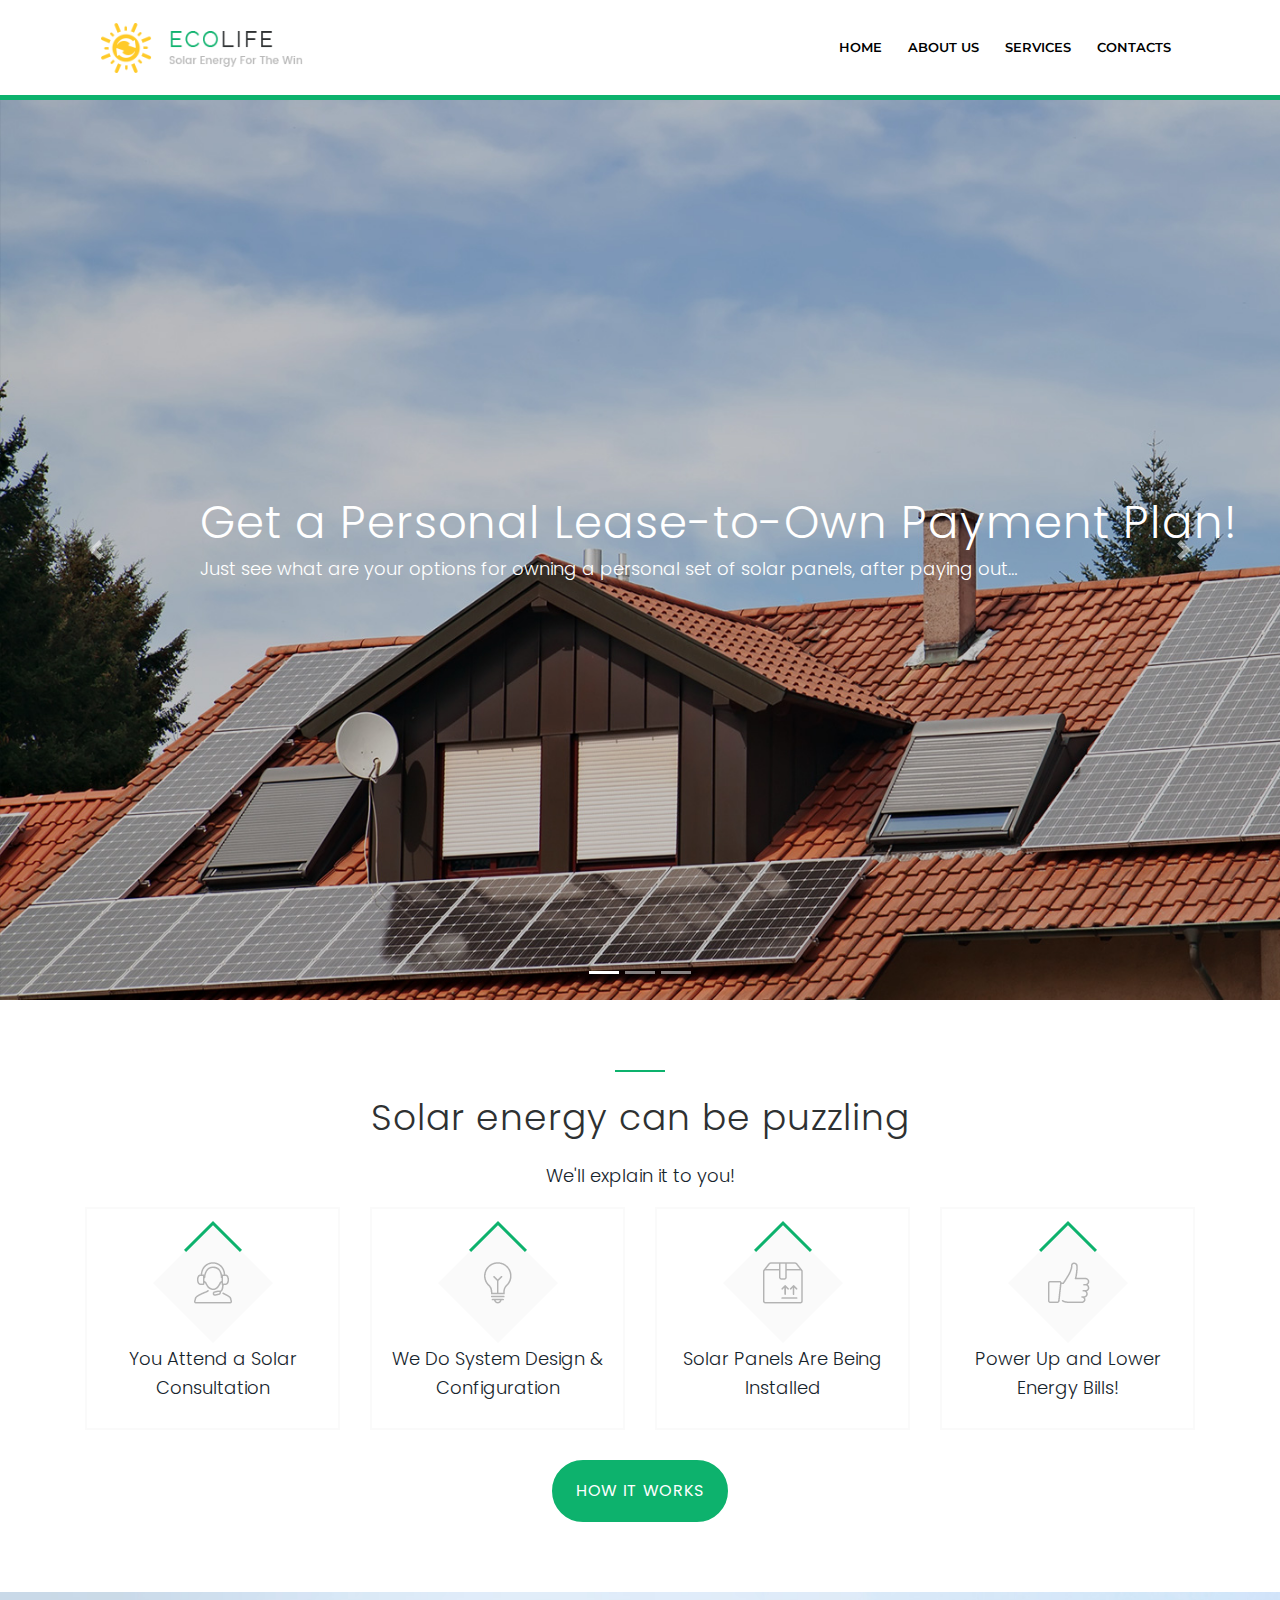
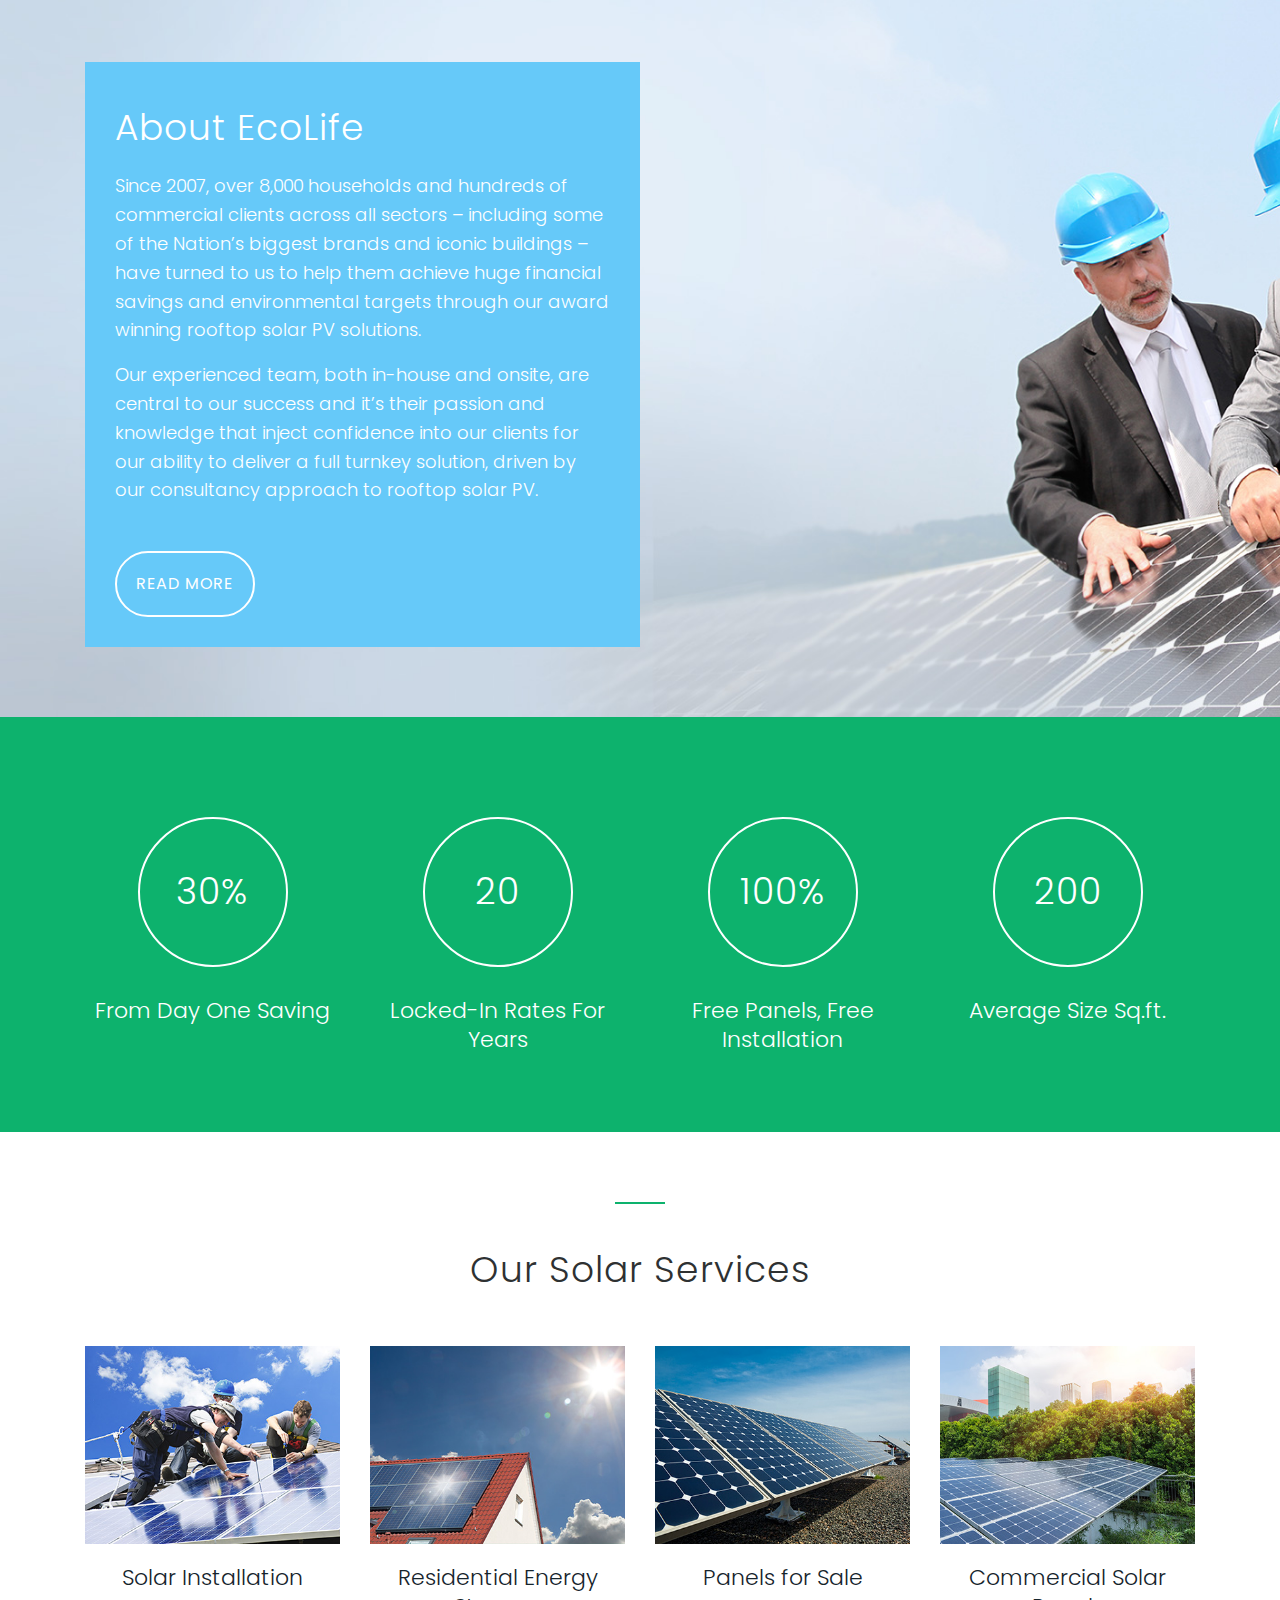
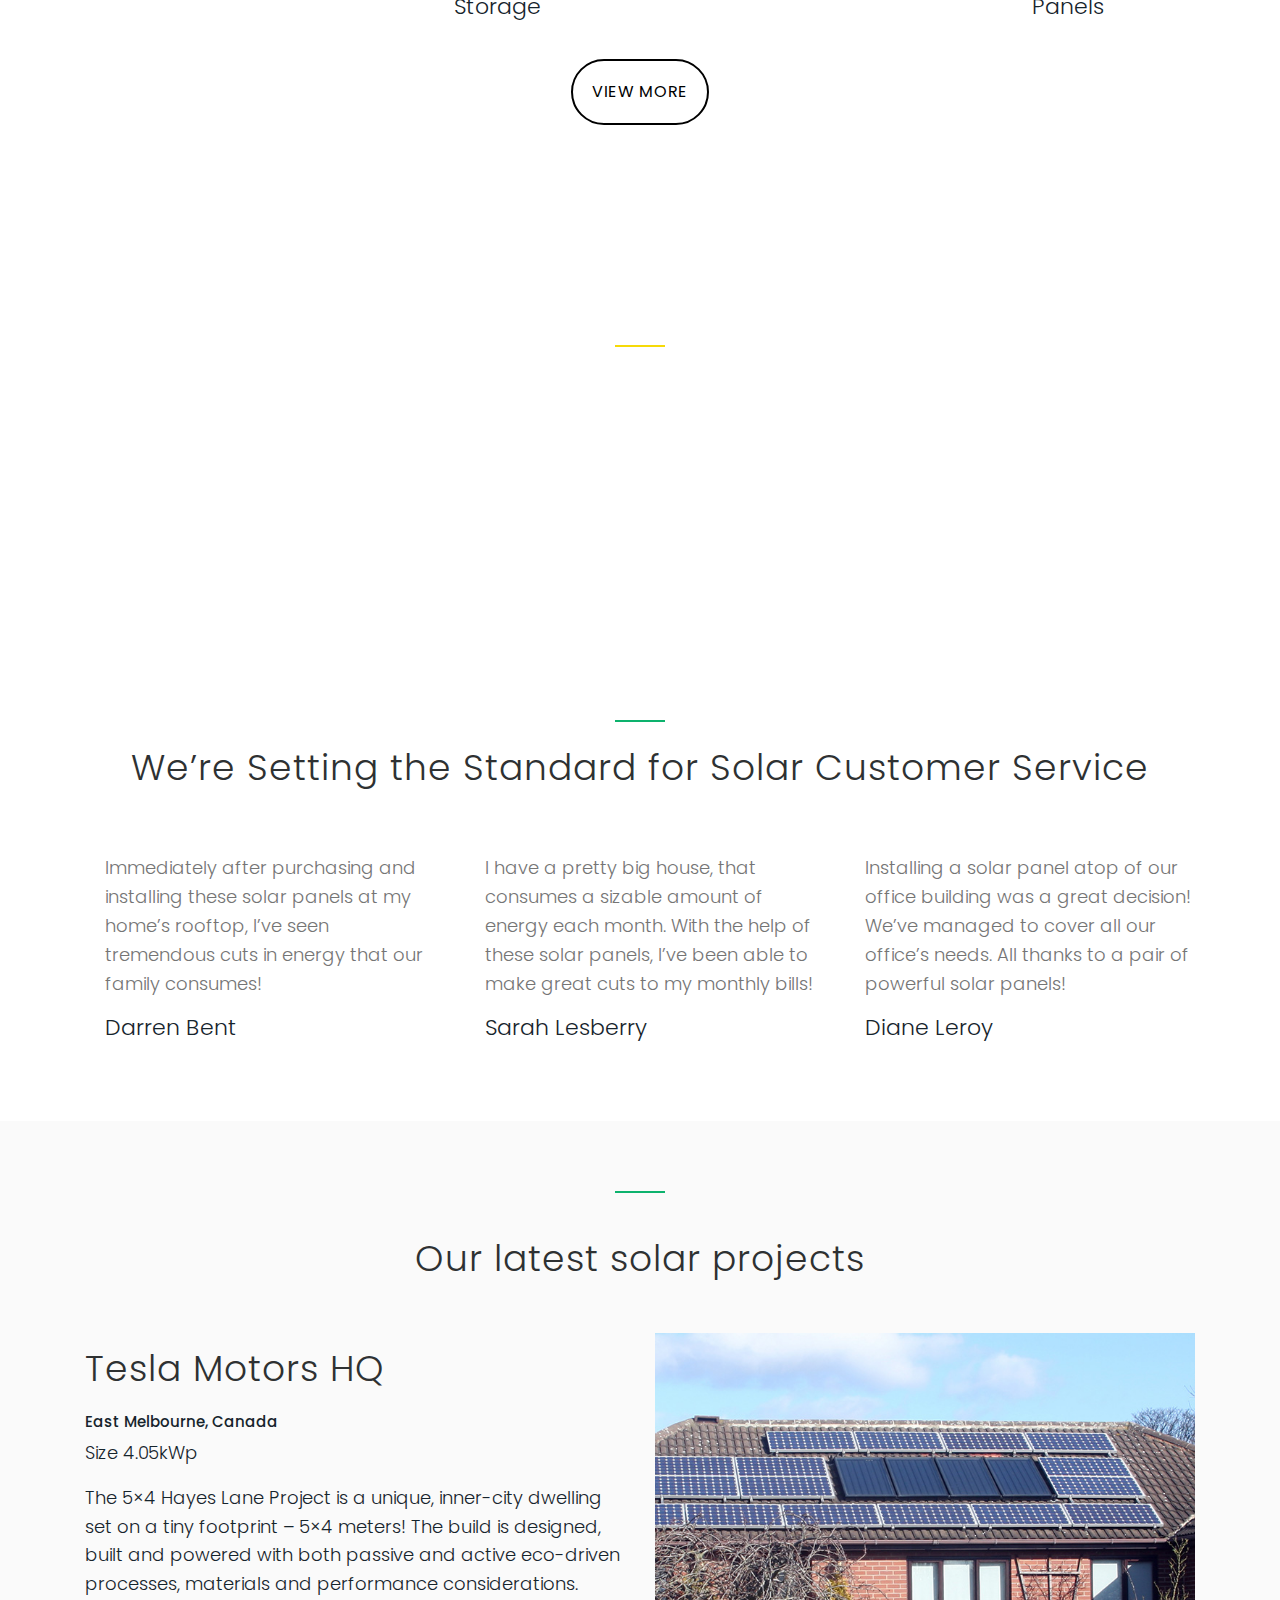
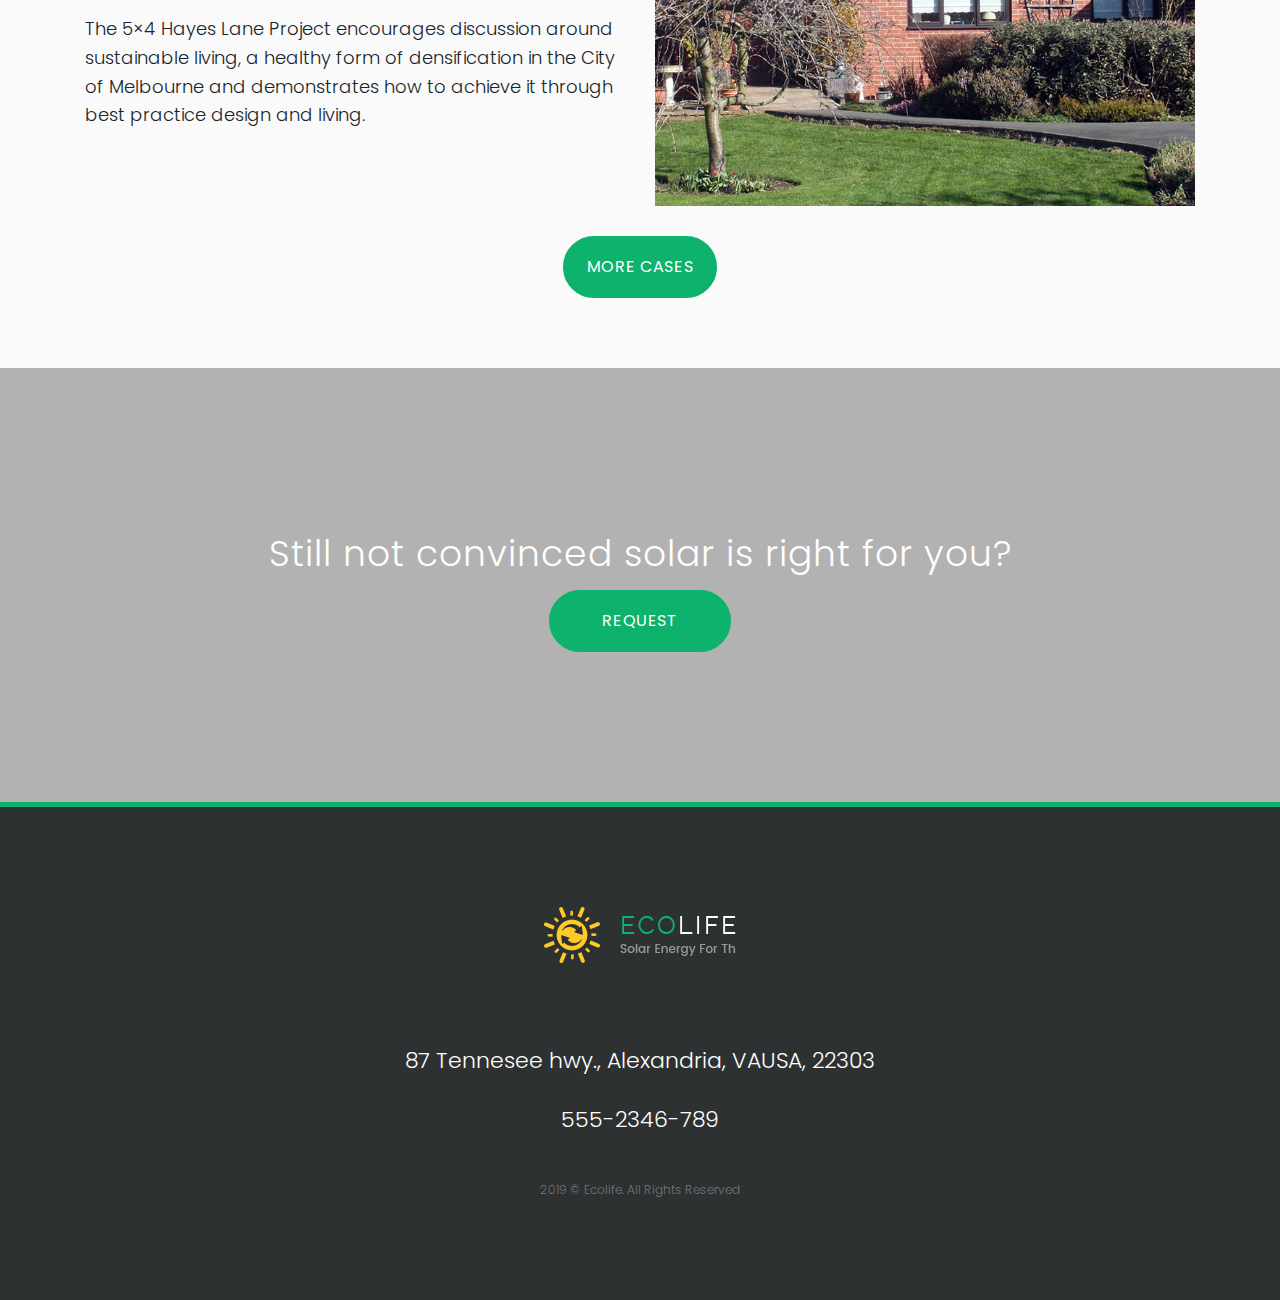
<file: index.html>
<!DOCTYPE html>
<html lang="en">
<head>
    <meta charset="UTF-8">
    <meta name="viewport" content="width=device-width, initial-scale=1.0, maximum-scale=1.0, minimum-scale=1.0, user-scalable=no">
    <title></title>
    <!--Fonts-->
    <link href="https://fonts.googleapis.com/css?family=Montserrat:100,300,400,600,700" rel="stylesheet">
    <link href="https://fonts.googleapis.com/css?family=Roboto:300,400,500,700,900&display=swap" rel="stylesheet">
    <link href="https://fonts.googleapis.com/css?family=Poppins:200,300,400,500,600,700,800&display=swap" rel="stylesheet">
    <!--Jquery-->
    <script src="./vendor/jquery/jquery.min.js"></script>
    <!--Bootstrap 4-->
    <script src="./vendor/bootstrap/bootstrap.min.js"></script>
    <link rel="stylesheet" href="./vendor/bootstrap/bootstrap.min.css">
    <!--Font Awesome-->
    <link rel="stylesheet" href="https://use.fontawesome.com/releases/v5.7.0/css/all.css"
          integrity="sha384-lZN37f5QGtY3VHgisS14W3ExzMWZxybE1SJSEsQp9S+oqd12jhcu+A56Ebc1zFSJ" crossorigin="anonymous">
    <!--Owl Carousel-->
    <script src="./js/owl.carousel.min.js"></script>
    <link rel="stylesheet" href="./css/owl.carousel.css">
    <link rel="stylesheet" href="./css/owl.theme.default.css">
    <!--wow-->
    <link rel="stylesheet" href="./css/animate.css">
    <script src="./js/wow.js"></script>
    <!--Scripts-->
    <script src="./js/scripts.js"></script>
    <!--Styles-->
    <link rel="stylesheet" href="./css/main.css">
</head>
<body class="page-home transition" id="body">
<main>
    
    <nav class="navbar navbar-expand-lg" id="siteNav">
    <div class="container">
        <a class="navbar-brand pl-3" href="https://arman-aleksanyan.github.io/ecolife/"><img src="./img/brand-logo.png"></a>
        <div class="navbar-toggler" data-toggle="collapse" data-target="#navbarNav"
             aria-controls="navbarNav"
             aria-expanded="false"
             aria-label="Toggle navigation">
            <div class="toggle">
                <div class="bar"></div>
            </div>
        </div>
        <div class="collapse navbar-collapse pr-lg-3" id="navbarNav">
            <ul class="navbar-nav">
                <li class="nav-item"><a class="nav-link" href="https://arman-aleksanyan.github.io/ecolife/">HOME</a></li>
                <li class="nav-item"><a class="nav-link" href="https://arman-aleksanyan.github.io/ecolife/about">ABOUT US</a></li>
                <li class="nav-item"><a class="nav-link" href="https://arman-aleksanyan.github.io/ecolife/services">SERVICES</a></li>
                <li class="nav-item"><a class="nav-link" href="https://arman-aleksanyan.github.io/ecolife/contact">CONTACTS</a></li>
            </ul>
        </div>
    </div>
</nav>
    <section class="hero">
        <div class="container-fluid p-0">
            <div id="carouselExampleIndicators" class="carousel slide" data-ride="carousel">
                <ol class="carousel-indicators">
                    <li data-target="#carouselExampleIndicators" data-slide-to="0" class="active"></li>
                    <li data-target="#carouselExampleIndicators" data-slide-to="1"></li>
                    <li data-target="#carouselExampleIndicators" data-slide-to="2"></li>
                </ol>
                <div class="carousel-inner">
                    <div class="carousel-item carousel-item-1 active">
                        <div class="carousel-item-wrap">
                            <h2 class="section-title">
                                Get a Personal Lease-to-Own Payment Plan!
                            </h2>
                            <p class="section-info">
                                Just see what are your options for owning a personal set of solar panels, after paying
                                out…
                            </p>
                        </div>
                    </div>
                    <div class="carousel-item carousel-item-2">
                        <div class="carousel-item-wrap">
                            <h2 class="section-title">
                                Powering Our Community
                            </h2>
                            <p class="section-info">
                                Offering Comprehensive Solar Panel Solutions to Help You Save
                            </p>
                        </div>
                    </div>
                    <div class="carousel-item carousel-item-3">
                        <div class="carousel-item-wrap">
                            <h2 class="section-title">
                                SOLAR
                            </h2>
                            <h3 class="section-title-secondary">
                                Introduction to Solar Panels and Solar Energy
                            </h3>
                            <p class="section-info">
                                Here’s a primer on solar panels and solar energy from one of the world’s largest solar
                                panel
                                manufacturers.
                            </p>
                        </div>
                    </div>
                </div>
                <a class="carousel-control-prev" href="#carouselExampleIndicators" role="button" data-slide="prev">
                    <span class="carousel-control-prev-icon" aria-hidden="true"></span>
                    <span class="sr-only">Previous</span>
                </a>
                <a class="carousel-control-next" href="#carouselExampleIndicators" role="button" data-slide="next">
                    <span class="carousel-control-next-icon" aria-hidden="true"></span>
                    <span class="sr-only">Next</span>
                </a>
            </div>
        </div>
    </section>
    <section class="puzzling">
        <div class="container">
            <div class="section-title-line"></div>
            <h2 class="section-title text-center">
                Solar energy can be puzzling
            </h2>
            <p class="section-info text-center">
                We'll explain it to you!
            </p>
            <div class="row">
                <div class="col-12 col-sm-3 mb-5 mb-sm-0">
                    <div class="puzzling-wrap">
                        <img src="./img/puzzling-icon-1.png" alt="icon">
                        <p class="section-info">
                            You Attend a Solar Consultation
                        </p>
                    </div>
                </div>
                <div class="col-12 col-sm-3 mb-5 mb-sm-0">
                    <div class="puzzling-wrap">
                        <img src="./img/puzzling-icon-2.png" alt="icon">
                        <p class="section-info">
                            We Do System Design & Configuration
                        </p>
                    </div>
                </div>
                <div class="col-12 col-sm-3 mb-5 mb-sm-0">
                    <div class="puzzling-wrap">
                        <img src="./img/puzzling-icon-3.png" alt="icon">
                        <p class="section-info">
                            Solar Panels Are Being Installed
                        </p>
                    </div>
                </div>
                <div class="col-12 col-sm-3">
                    <div class="puzzling-wrap">
                        <img src="./img/puzzling-icon-4.png" alt="icon">
                        <p class="section-info">
                            Power Up and Lower Energy Bills!
                        </p>
                    </div>
                </div>
            </div>
            <button class="green-button"  onclick="window.location.href='https://arman-aleksanyan.github.io/ecolife/about'"
            >
                how it works
            </button>
        </div>
    </section>
    <section class="about-ecolife">
        <div class="container">
            <div class="about-ecolife-wrap">
                <h2 class="section-title">
                    About EcoLife
                </h2>
                <p class="section-info">
                    Since 2007, over 8,000 households and hundreds of commercial clients across all sectors – including
                    some of the Nation’s biggest brands and iconic buildings – have turned to us to help them achieve
                    huge financial savings and environmental targets through our award winning rooftop solar PV
                    solutions.
                </p>
                <p class="section-info">
                    Our experienced team, both in-house and onsite, are central to our success and it’s their passion
                    and knowledge that inject confidence into our clients for our ability to deliver a full turnkey
                    solution, driven by our consultancy approach to rooftop solar PV.
                </p>
                <button class="transparent-button"  onclick="window.location.href='https://arman-aleksanyan.github.io/ecolife/about'"
                >
                    read more
                </button>
            </div>
        </div>
    </section>
    <section class="counter-line">
        <div class="container">
            <div class="row">
                <div class="col-12 col-sm-3">
                    <div class="counter-line-wrap">
                        <div class="counter-line-header">
                            <h2 class="section-title">
                                30%
                            </h2>
                        </div>
                        <h3 class="section-title-secondary">
                            From Day One Saving
                        </h3>
                    </div>
                </div>
                <div class="col-12 col-sm-3">
                    <div class="counter-line-wrap">
                        <div class="counter-line-header">
                            <h2 class="section-title">
                                20
                            </h2>
                        </div>
                        <h3 class="section-title-secondary">
                            Locked-In Rates For Years
                        </h3>
                    </div>
                </div>
                <div class="col-12 col-sm-3">
                    <div class="counter-line-wrap">
                        <div class="counter-line-header">
                            <h2 class="section-title">
                                100%
                            </h2>
                        </div>
                        <h3 class="section-title-secondary">
                            Free Panels, Free Installation
                        </h3>
                    </div>
                </div>
                <div class="col-12 col-sm-3">
                    <div class="counter-line-wrap">
                        <div class="counter-line-header">
                            <h2 class="section-title">
                                200
                            </h2>
                        </div>
                        <h3 class="section-title-secondary">
                            Average Size Sq.ft.
                        </h3>
                    </div>
                </div>
            </div>
        </div>
    </section>
    <section class="solar-services">
        <div class="container">
            <div class="section-title-line">

            </div>
            <h2 class="section-title">
                Our Solar Services
            </h2>
            <div class="row">
                <div class="col-12 col-sm-3">
                    <img src="./img/solar-services-img-1.jpg" alt="services">
                    <h3 class="section-title-secondary">
                        Solar Installation
                    </h3>
                </div>
                <div class="col-12 col-sm-3">
                    <img src="./img/solar-services-img-2.jpg" alt="services">
                    <h3 class="section-title-secondary">
                        Residential Energy Storage
                    </h3>
                </div>
                <div class="col-12 col-sm-3">
                    <img src="./img/solar-services-img-3.jpg" alt="services">
                    <h3 class="section-title-secondary">
                        Panels for Sale
                    </h3>
                </div>
                <div class="col-12 col-sm-3">
                    <img src="./img/solar-services-img-4.jpg" alt="services">
                    <h3 class="section-title-secondary">
                        Commercial Solar Panels
                    </h3>
                </div>
            </div>
            <button class="transparent-button"  onclick="window.location.href='https://arman-aleksanyan.github.io/ecolife/services'"
            >
                view more
            </button>
        </div>
    </section>
    <section class="free-solar-quote">
        <div class="container">
            <div class="section-title-line"></div>
            <h2 class="section-title">
                Get a Free Solar Quote
            </h2>
            <h3 class="section-title-secondary">
                Speak With a Solar Expert by calling at
            </h3>
            <a href="tel:+">
                <h3 class="section-title-secondary">
                    555 - 2346-789
                </h3>
            </a>
        </div>
    </section>
    <section class="solar-customer-service">
        <div class="container">
            <div class="section-title-line"></div>
            <h2 class="section-title">
                We’re Setting the Standard for Solar Customer Service
            </h2>
            <div class="row">
                <div class="col-12 col-sm-4 mb-5 mb-sm-0">
                    <div class="solar-customer-service-wrap d-flex flex-row">
                        <div class="icon">
                            <i class="fas fa-quote-left"></i>
                        </div>
                        <div class="text">
                            <p class="section-info">
                                Immediately after purchasing and installing these solar panels at my home’s rooftop,
                                I’ve seen tremendous cuts in energy that our family consumes!
                            </p>
                            <h3 class="section-title-secondary">
                                Darren Bent
                            </h3>
                        </div>
                    </div>
                </div>
                <div class="col-12 col-sm-4 mb-5 mb-sm-0">
                    <div class="solar-customer-service-wrap d-flex flex-row">
                        <div class="icon">
                            <i class="fas fa-quote-left"></i>
                        </div>
                        <div class="text">
                            <p class="section-info">
                                I have a pretty big house, that consumes a sizable amount of energy each month. With the
                                help of these solar panels, I’ve been able to make great cuts to my monthly bills!
                            </p>
                            <h3 class="section-title-secondary">
                                Sarah Lesberry
                            </h3>
                        </div>
                    </div>
                </div>
                <div class="col-12 col-sm-4">
                    <div class="solar-customer-service-wrap d-flex flex-row">
                        <div class="icon">
                            <i class="fas fa-quote-left"></i>
                        </div>
                        <div class="text">
                            <p class="section-info">
                                Installing a solar panel atop of our office building was a great decision! We’ve managed
                                to cover all our office’s needs. All thanks to a pair of powerful solar panels!
                            </p>
                            <h3 class="section-title-secondary">
                                Diane Leroy
                            </h3>
                        </div>
                    </div>
                </div>
            </div>
        </div>
    </section>
    <section class="latest-solar-projects">
        <div class="container">
            <div class="section-title-line"></div>
            <h2 class="section-title">
                Our latest solar projects
            </h2>
            <div class="row">
                <div class="col-12 col-sm-6">
                    <div class="latest-solar-projects-left">
                        <h2 class="section-title text-left">
                            Tesla Motors HQ
                        </h2>
                        <h6>East Melbourne, Canada</h6>
                        <p class="section-info">
                            Size 4.05kWp
                        </p>
                        <p class="section-info">
                            The 5×4 Hayes Lane Project is a unique, inner-city dwelling set on a tiny footprint – 5×4
                            meters! The build is designed, built and powered with both passive and active eco-driven
                            processes, materials and performance considerations.
                        </p>
                        <p class="section-info">
                            The 5×4 Hayes Lane Project encourages discussion around sustainable living, a healthy form
                            of
                            densification in the City of Melbourne and demonstrates how to achieve it through best
                            practice
                            design and living.
                        </p>
                    </div>
                </div>
                <div class="col-12 col-sm-6">
                    <div class="latest-solar-projects-right"></div>
                </div>
            </div>
            <div class="latest-solar-projects-button">
                <button class="green-button">
                    more cases
                </button>
            </div>
        </div>
    </section>
    <section class="request-line">
        <div class="request-line-overlay"></div>
        <div class="container d-flex flex-column flex-sm0row justify-content-between align-items-center">
            <h2 class="section-title">
                Still not convinced solar is right for you?
            </h2>
            <button class="green-button"  onclick="window.location.href='https://arman-aleksanyan.github.io/ecolife/contact'"
            >
                request
            </button>
        </div>
    </section>

    <footer>
    <div class="container d-flex flex-column align-items-center justify-content-between">
        <a href="https://arman-aleksanyan.github.io/ecolife/">
            <img src="./img/brand-logo-2.png" alt="logo">
        </a>
        <ul class="list-unstyled list-inline">
            <li class="list-inline-item"><a href=""><i class="fab fa-facebook-f"></i></a></li>
            <li class="list-inline-item"><a href=""><i class="fab fa-twitter"></i></a></li>
            <li class="list-inline-item"><a href=""><i class="fab fa-google-plus-g"></i></a></li>
            <li class="list-inline-item"><a href=""><i class="fab fa-vimeo-v"></i></a></li>
            <li class="list-inline-item"><a href=""><i class="fab fa-youtube"></i></a></li>
            <li class="list-inline-item"><a href=""><i class="fab fa-pinterest-p"></i></a></li>
        </ul>
        <address>
            <h3 class="section-title-secondary">
                87 Tennesee hwy., Alexandria, VAUSA, 22303
            </h3>
            <a href="tel:+">
                <h3 class="section-title-secondary">
                    555-2346-789
                </h3>
            </a>
        </address>
        <p class="section-info">
            2019 © Ecolife. All Rights Reserved
        </p>
    </div>
</footer>
</main>
<script>
    $(document).ready(function () {
        $('.owl-carousel').owlCarousel({
            loop: true,
            margin: 10,
            nav: true,
            responsive: {
                0: {
                    items: 1
                },
                1000: {
                    items: 3
                }
            }
        });
        new WOW().init();
    })
</script>
</body>
</html>
</file>
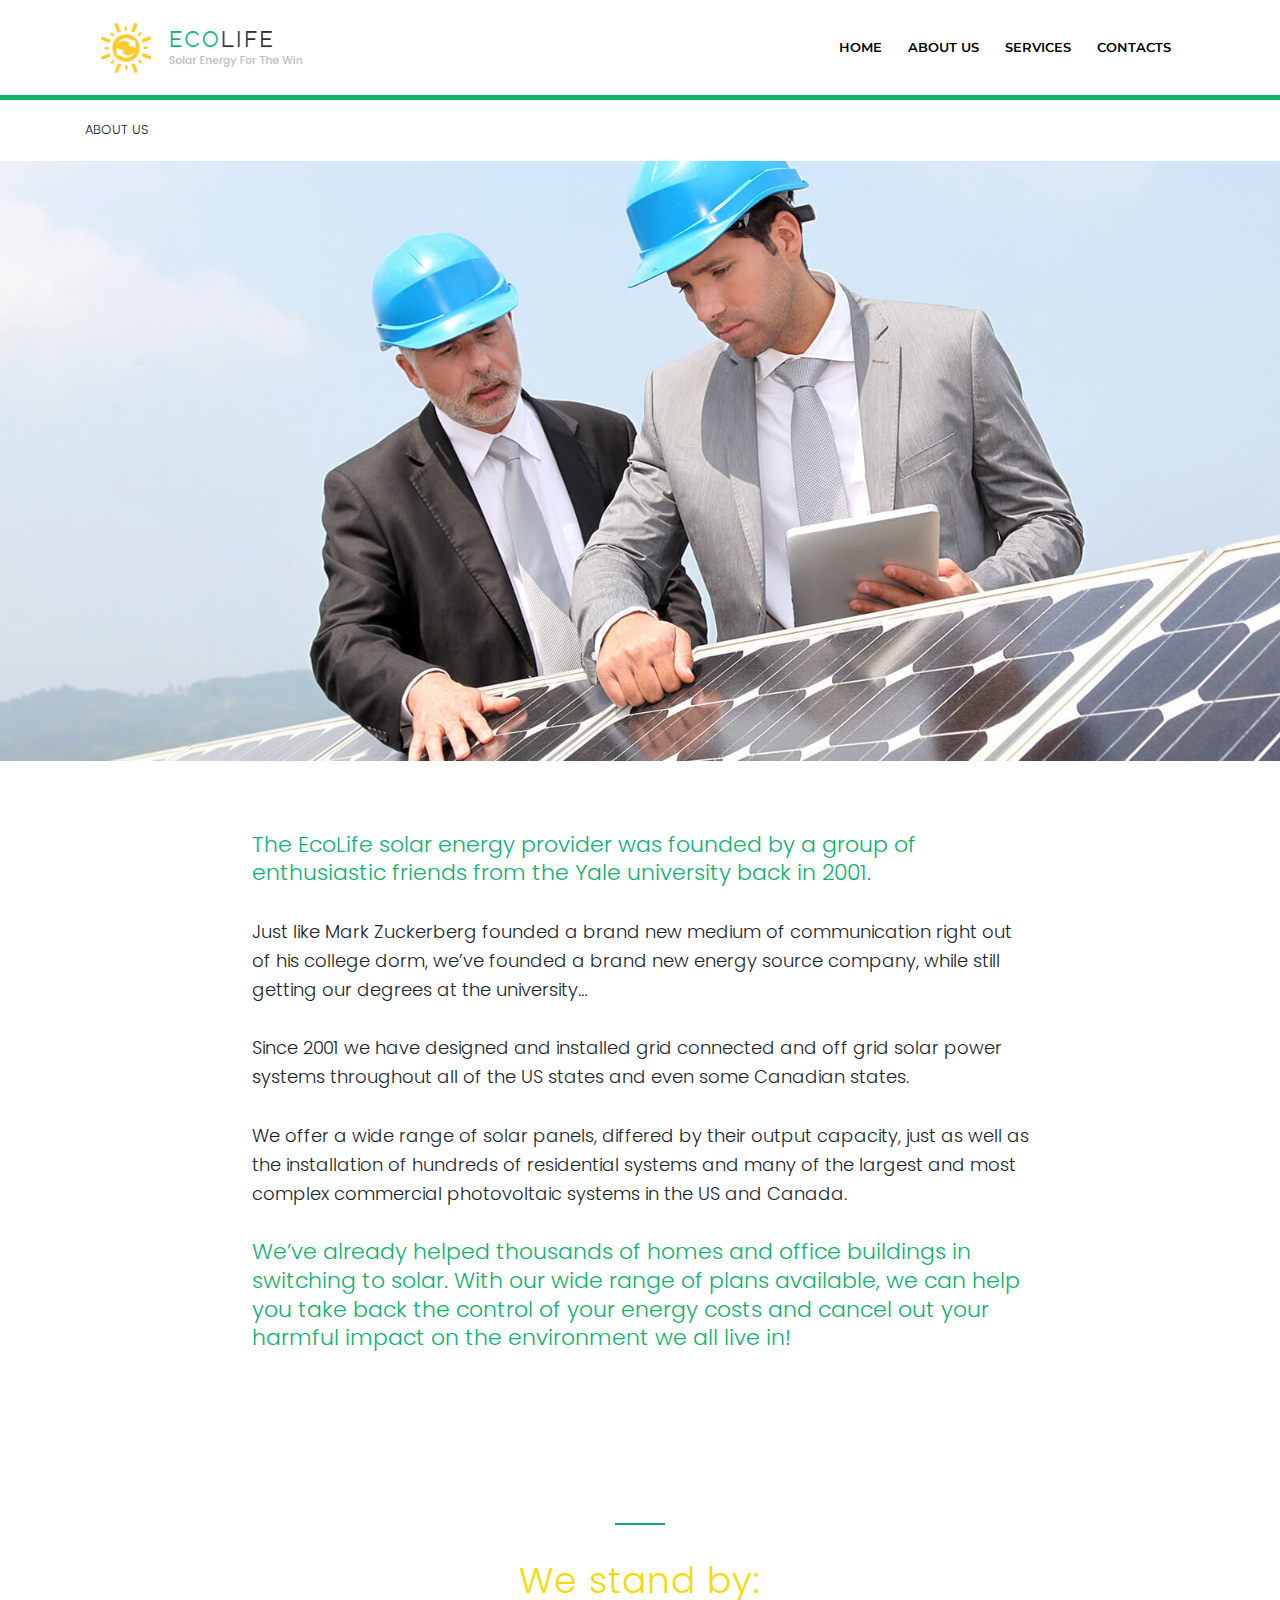
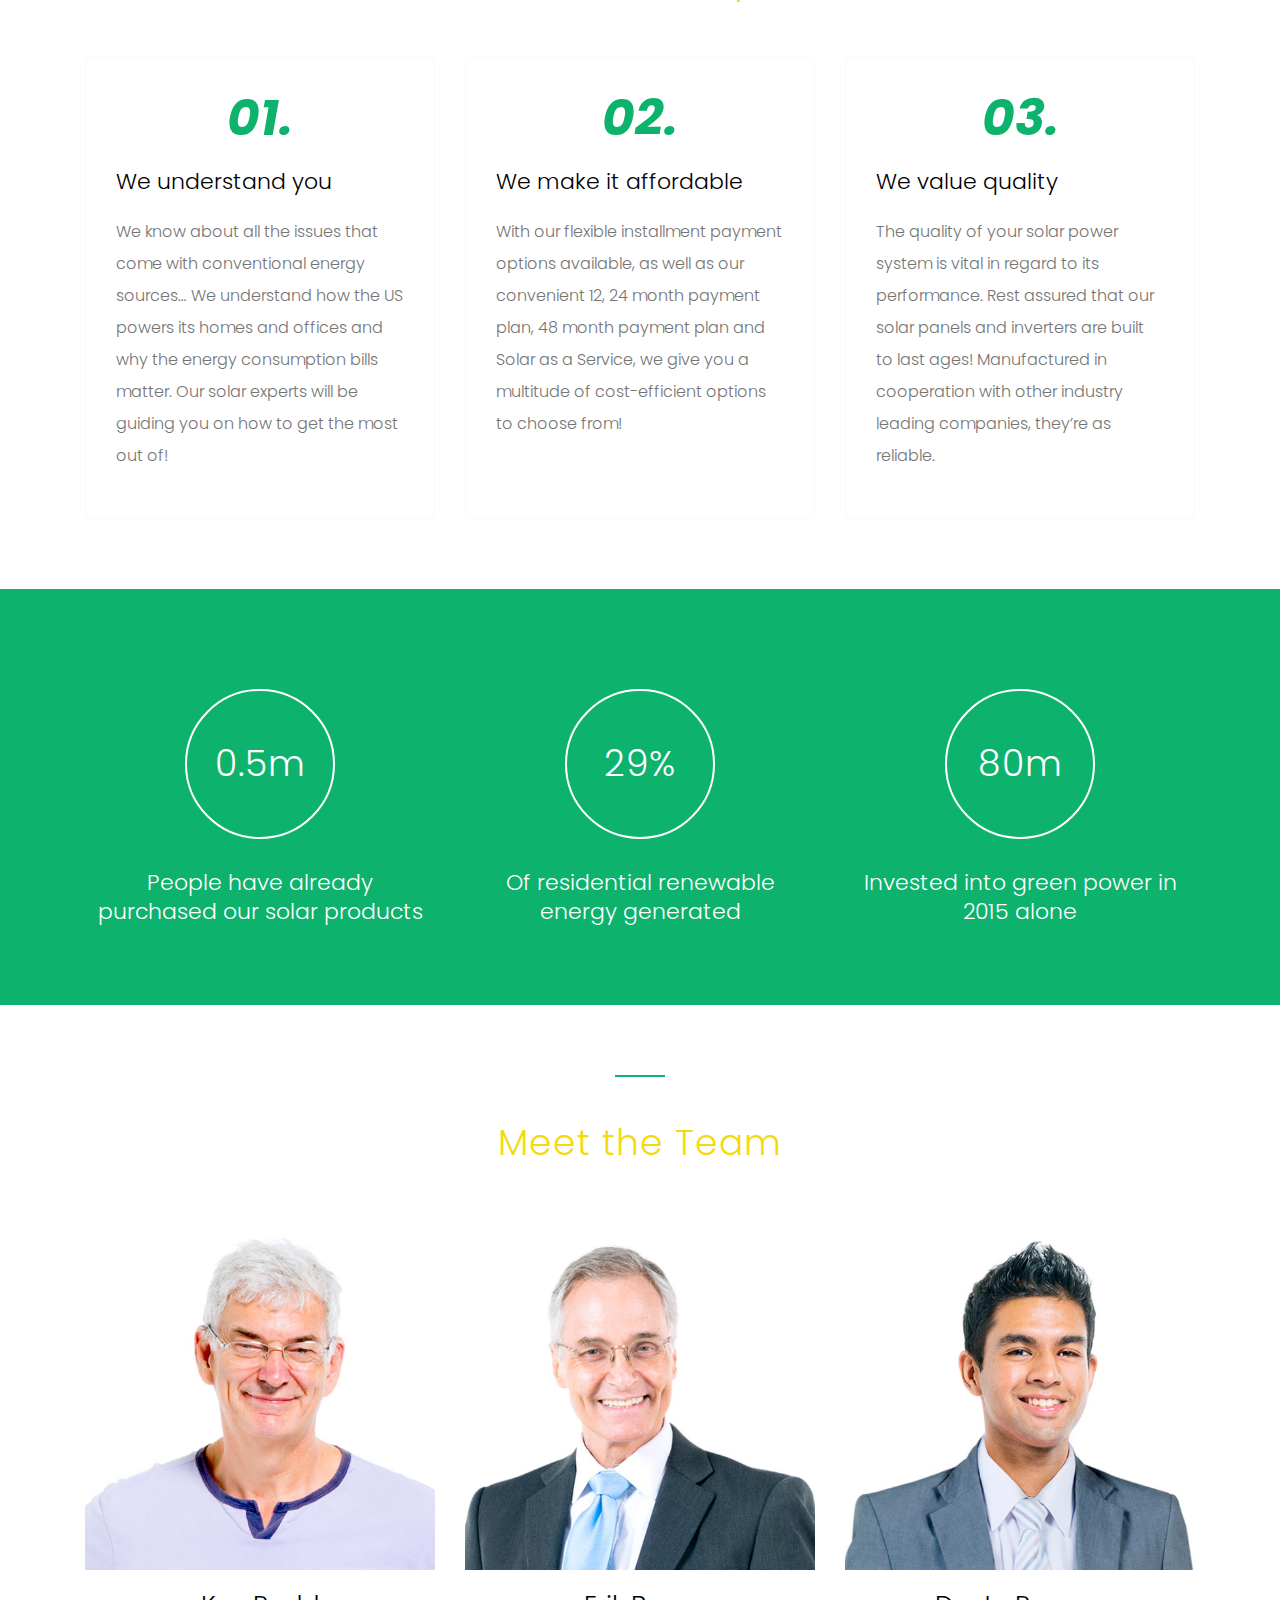
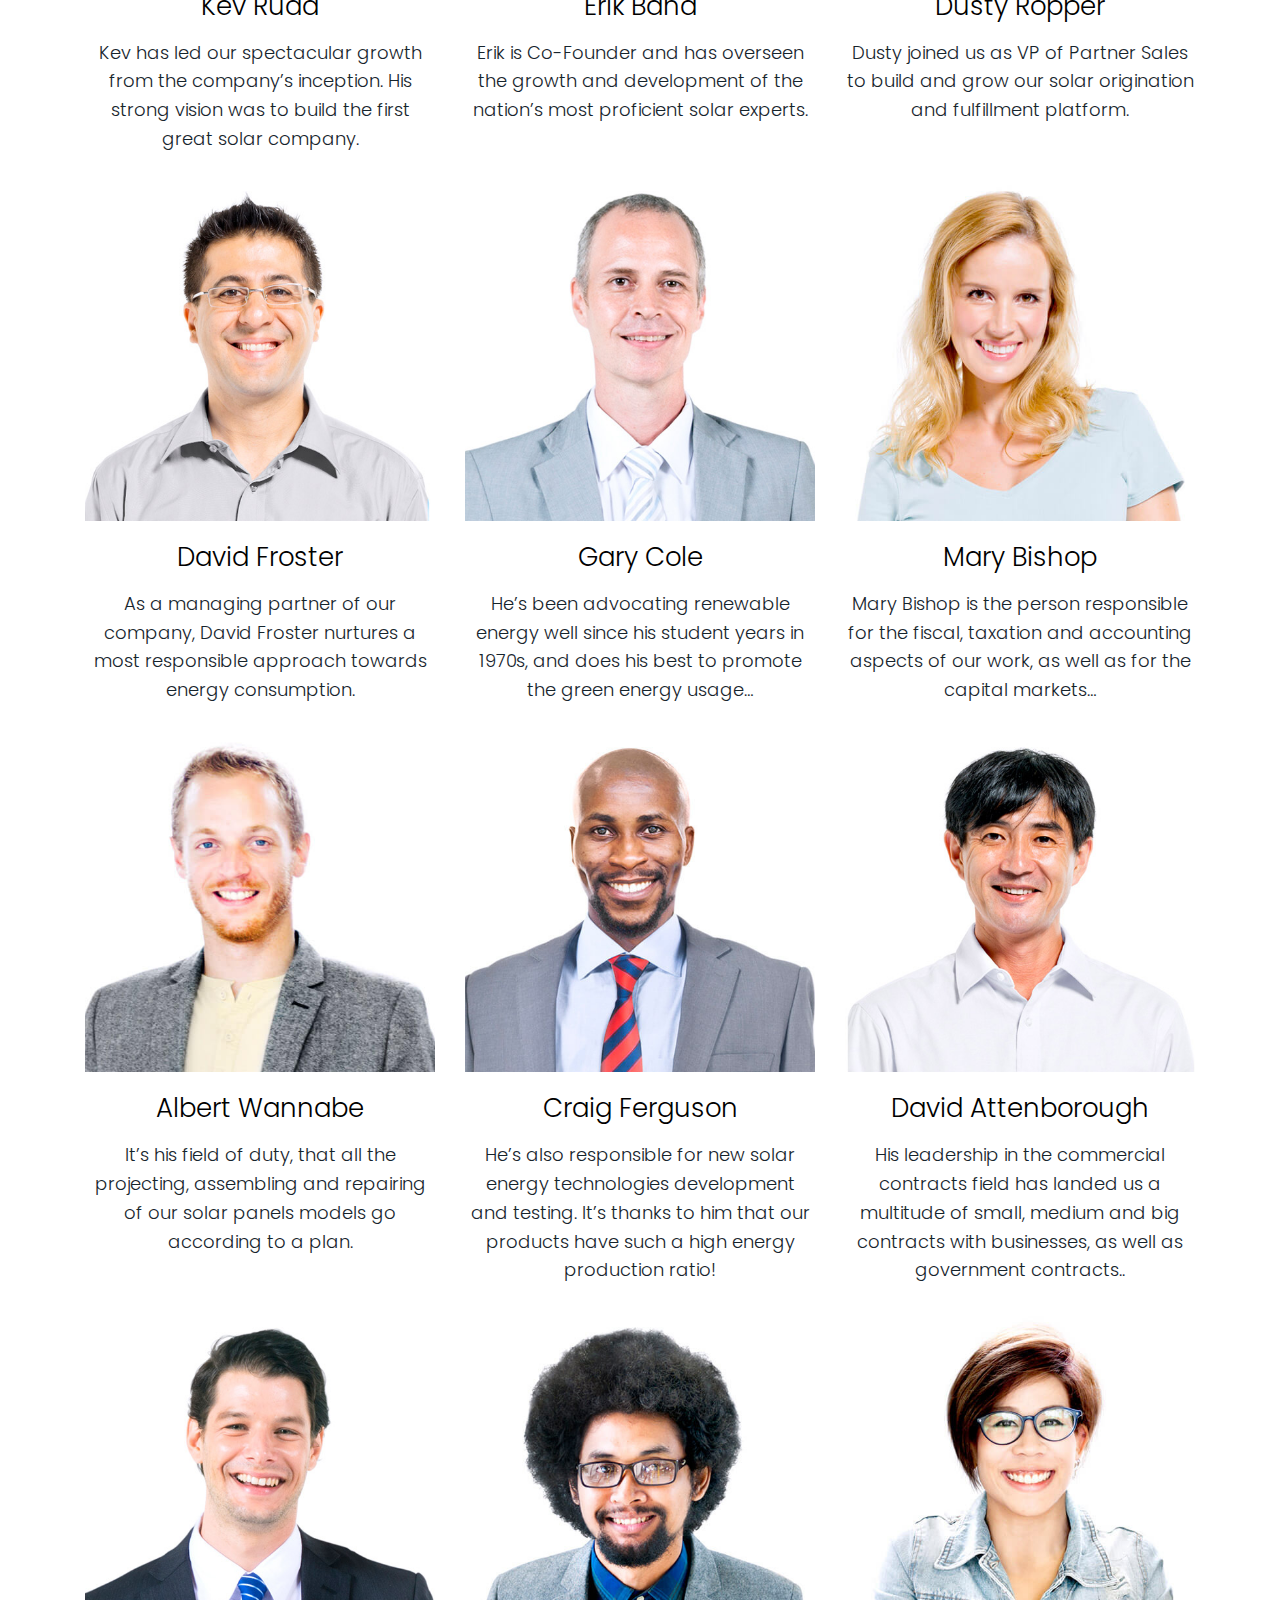
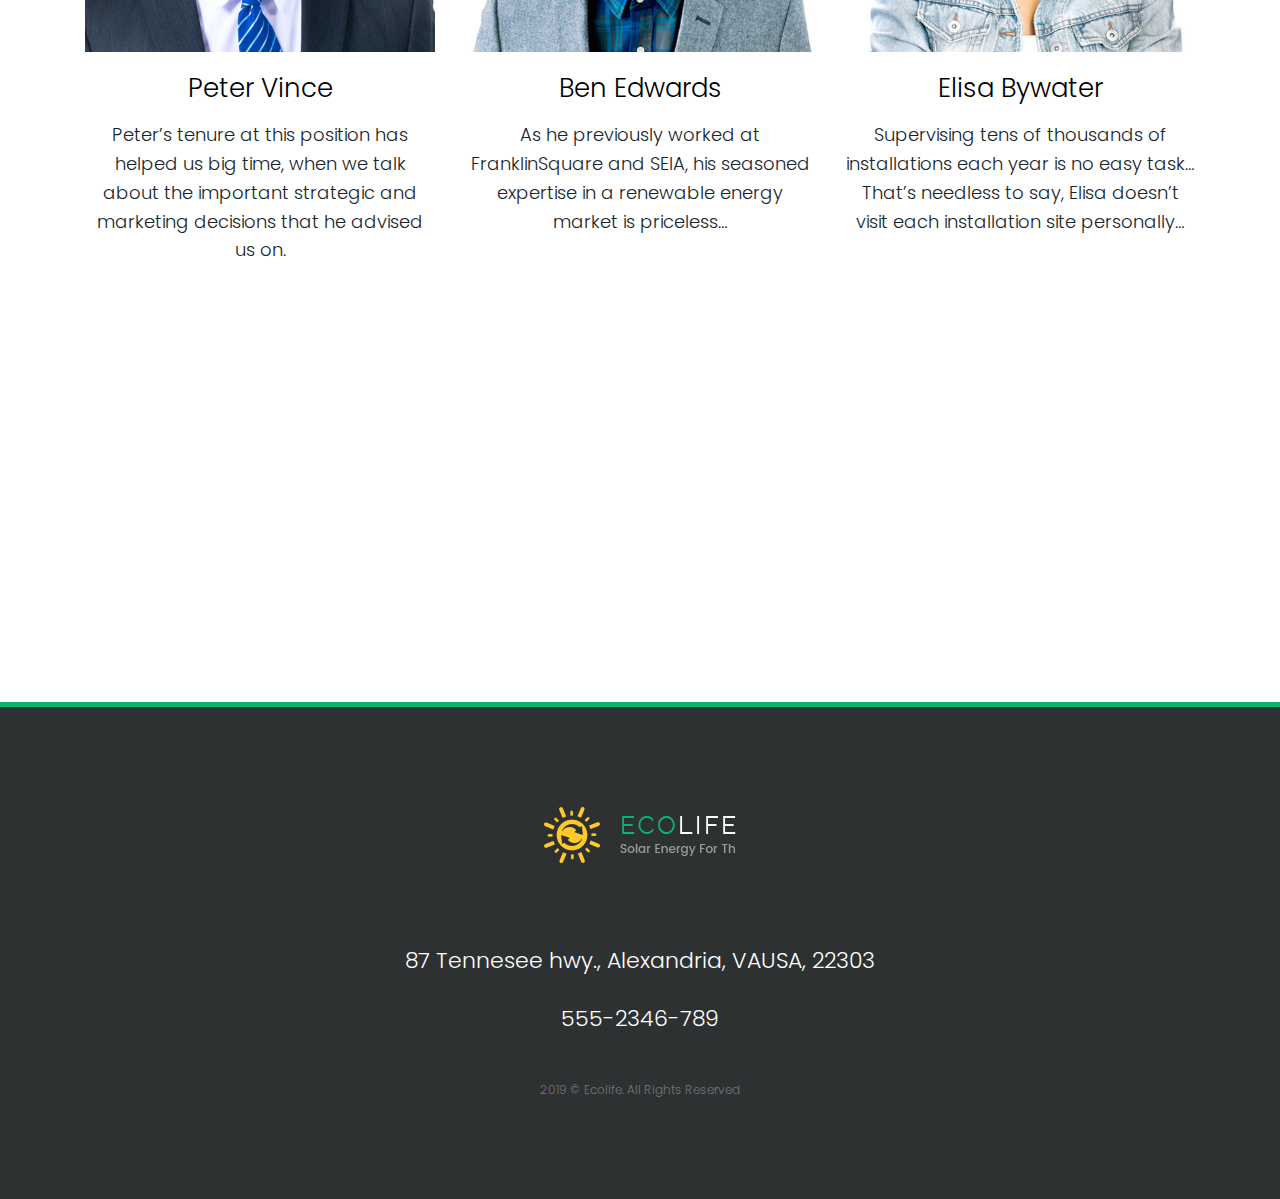
<file: about.html>
<!DOCTYPE html>
<html lang="en">
<head>
    <meta charset="UTF-8">
    <meta name="viewport" content="width=device-width, initial-scale=1.0, maximum-scale=1.0, minimum-scale=1.0, user-scalable=no">
    <title></title>
    <!--Fonts-->
    <link href="https://fonts.googleapis.com/css?family=Montserrat:100,300,400,600,700" rel="stylesheet">
    <link href="https://fonts.googleapis.com/css?family=Roboto:300,400,500,700,900&display=swap" rel="stylesheet">
    <link href="https://fonts.googleapis.com/css?family=Poppins:200,300,400,500,600,700,800&display=swap" rel="stylesheet">
    <!--Jquery-->
    <script src="./vendor/jquery/jquery.min.js"></script>
    <!--Bootstrap 4-->
    <script src="./vendor/bootstrap/bootstrap.min.js"></script>
    <link rel="stylesheet" href="./vendor/bootstrap/bootstrap.min.css">
    <!--Font Awesome-->
    <link rel="stylesheet" href="https://use.fontawesome.com/releases/v5.7.0/css/all.css"
          integrity="sha384-lZN37f5QGtY3VHgisS14W3ExzMWZxybE1SJSEsQp9S+oqd12jhcu+A56Ebc1zFSJ" crossorigin="anonymous">
    <!--Owl Carousel-->
    <script src="./js/owl.carousel.min.js"></script>
    <link rel="stylesheet" href="./css/owl.carousel.css">
    <link rel="stylesheet" href="./css/owl.theme.default.css">
    <!--wow-->
    <link rel="stylesheet" href="./css/animate.css">
    <script src="./js/wow.js"></script>
    <!--Scripts-->
    <script src="./js/scripts.js"></script>
    <!--Styles-->
    <link rel="stylesheet" href="./css/main.css">
</head>
<body class="page-about">

<nav class="navbar navbar-expand-lg" id="siteNav">
    <div class="container">
        <a class="navbar-brand pl-3" href="https://arman-aleksanyan.github.io/ecolife/"><img src="./img/brand-logo.png"></a>
        <div class="navbar-toggler" data-toggle="collapse" data-target="#navbarNav"
             aria-controls="navbarNav"
             aria-expanded="false"
             aria-label="Toggle navigation">
            <div class="toggle">
                <div class="bar"></div>
            </div>
        </div>
        <div class="collapse navbar-collapse pr-lg-3" id="navbarNav">
            <ul class="navbar-nav">
                <li class="nav-item"><a class="nav-link" href="https://arman-aleksanyan.github.io/ecolife/">HOME</a></li>
                <li class="nav-item"><a class="nav-link" href="https://arman-aleksanyan.github.io/ecolife/about">ABOUT US</a></li>
                <li class="nav-item"><a class="nav-link" href="https://arman-aleksanyan.github.io/ecolife/services">SERVICES</a></li>
                <li class="nav-item"><a class="nav-link" href="https://arman-aleksanyan.github.io/ecolife/contact">CONTACTS</a></li>
            </ul>
        </div>
    </div>
</nav>
<section class="section-header-line">
    <div class="container">
        <p class="section-info">
            ABOUT US
        </p>
    </div>
</section>
<section class="about-hero">

</section>
<section class="about-body">
    <div class="container">
        <div class="about-body-wrap">
            <h3 class="section-title-secondary">
                The EcoLife solar energy provider was founded by a group of enthusiastic friends from the Yale
                university back in 2001.
            </h3>
            <p class="section-info">
                Just like Mark Zuckerberg founded a brand new medium of communication right out of his college dorm,
                we’ve founded a brand new energy source company, while still getting our degrees at the university…
            </p>
            <p class="section-info">
                Since 2001 we have designed and installed grid connected and off grid solar power systems throughout
                all of the US states and even some Canadian states.
            </p>
            <p class="section-info">
                We offer a wide range of solar panels, differed by their output capacity, just as well as the
                installation of hundreds of residential systems and many of the largest and most complex commercial
                photovoltaic systems in the US and Canada.
            </p>
            <h3 class="section-title-secondary">
                We’ve already helped thousands of homes and office buildings in switching to solar. With our wide
                range of plans available, we can help you take back the control of your energy costs and cancel out
                your harmful impact on the environment we all live in!
            </h3>
        </div>
    </div>
</section>
<section class="we-stand-by">
    <div class="container">
        <div class="section-title-line"></div>
        <h2 class="section-title">
            We stand by:
        </h2>
        <div class="row">
            <div class="col-12 col-sm-4 mb-5 mb-sm-0">
                <div class="we-stand-by-wrap">
                    <h1>
                        01.
                    </h1>
                    <h3 class="section-title-secondary">
                        We understand you
                    </h3>
                    <p class="section-info">
                        We know about all the issues that come with conventional energy sources… We understand how the
                        US powers its homes and offices and why the energy consumption bills matter. Our solar experts
                        will be guiding you on how to get the most out of!
                    </p>
                </div>
            </div>
            <div class="col-12 col-sm-4 mb-5 mb-sm-0">
                <div class="we-stand-by-wrap">
                    <h1>
                        02.
                    </h1>
                    <h3 class="section-title-secondary">
                        We make it affordable
                    </h3>
                    <p class="section-info">
                        With our flexible installment payment options available, as well as our convenient 12, 24 month
                        payment plan, 48 month payment plan and Solar as a Service, we give you a multitude of
                        cost-efficient options to choose from!
                    </p>
                </div>
            </div>
            <div class="col-12 col-sm-4">
                <div class="we-stand-by-wrap">
                    <h1>
                        03.
                    </h1>
                    <h3 class="section-title-secondary">
                        We value quality
                    </h3>
                    <p class="section-info">
                        The quality of your solar power system is vital in regard to its performance. Rest assured that
                        our solar panels and inverters are built to last ages! Manufactured in cooperation with other
                        industry leading companies, they’re as reliable.
                    </p>
                </div>
            </div>
        </div>
    </div>
</section>
<section class="counter-line">
    <div class="container">
        <div class="row">
            <div class="col-12 col-sm-4">
                <div class="counter-line-wrap">
                    <div class="counter-line-header">
                        <h2 class="section-title">
                            0.5m
                        </h2>
                    </div>
                    <h3 class="section-title-secondary">
                        People have already purchased our solar products
                    </h3>
                </div>
            </div>
            <div class="col-12 col-sm-4">
                <div class="counter-line-wrap">
                    <div class="counter-line-header">
                        <h2 class="section-title">
                            29%
                        </h2>
                    </div>
                    <h3 class="section-title-secondary">
                        Of residential renewable energy generated
                    </h3>
                </div>
            </div>
            <div class="col-12 col-sm-4">
                <div class="counter-line-wrap">
                    <div class="counter-line-header">
                        <h2 class="section-title">
                            80m
                        </h2>
                    </div>
                    <h3 class="section-title-secondary">
                        Invested into green power in 2015 alone
                    </h3>
                </div>
            </div>
        </div>
    </div>
</section>
<section class="our-team">
    <div class="container">
        <div class="section-title-line"></div>
        <h2 class="section-title">
            Meet the Team
        </h2>
        <div class="row">
            <div class="col-12 col-sm-4 mb-5 mb-sm-0">
                <div class="team-member">
                    <img src="./img/team-member-1.jpg" alt="team member">
                    <h3 class="section-title-secondary">
                        Kev Rudd
                    </h3>
                    <p class="section-info">
                        Kev has led our spectacular growth from the company’s inception. His strong vision was to build
                        the first great solar company.
                    </p>
                </div>
            </div>
            <div class="col-12 col-sm-4 mb-5 mb-sm-0">
                <div class="team-member">
                    <img src="./img/team-member-2.jpg" alt="team member">
                    <h3 class="section-title-secondary">
                        Erik Bana
                    </h3>
                    <p class="section-info">
                        Erik is Co-Founder and has overseen the growth and development of the nation’s most proficient
                        solar experts.
                    </p>
                </div>
            </div>
            <div class="col-12 col-sm-4 mb-5 mb-sm-0">
                <div class="team-member">
                    <img src="./img/team-member-3.jpg" alt="team member">
                    <h3 class="section-title-secondary">
                        Dusty Ropper
                    </h3>
                    <p class="section-info">
                        Dusty joined us as VP of Partner Sales to build and grow our solar origination and fulfillment
                        platform.
                    </p>
                </div>
            </div>
            <div class="col-12 col-sm-4 mb-5 mb-sm-0">
                <div class="team-member">
                    <img src="./img/team-member-4.jpg" alt="team member">
                    <h3 class="section-title-secondary">
                        David Froster
                    </h3>
                    <p class="section-info">
                        As a managing partner of our company, David Froster nurtures a most responsible approach towards
                        energy consumption.
                    </p>
                </div>
            </div>
            <div class="col-12 col-sm-4 mb-5 mb-sm-0">
                <div class="team-member">
                    <img src="./img/team-member-5.jpg" alt="team member">
                    <h3 class="section-title-secondary">
                        Gary Cole
                    </h3>
                    <p class="section-info">
                        He’s been advocating renewable energy well since his student years in 1970s, and does his best
                        to promote the green energy usage…
                    </p>
                </div>
            </div>
            <div class="col-12 col-sm-4 mb-5 mb-sm-0">
                <div class="team-member">
                    <img src="./img/team-member-6.jpg" alt="team member">
                    <h3 class="section-title-secondary">
                        Mary Bishop
                    </h3>
                    <p class="section-info">
                        Mary Bishop is the person responsible for the fiscal, taxation and accounting aspects of our
                        work, as well as for the capital markets…
                    </p>
                </div>
            </div>
            <div class="col-12 col-sm-4 mb-5 mb-sm-0">
                <div class="team-member">
                    <img src="./img/team-member-7.jpg" alt="team member">
                    <h3 class="section-title-secondary">
                        Albert Wannabe
                    </h3>
                    <p class="section-info">
                        It’s his field of duty, that all the projecting, assembling and repairing of our solar panels
                        models go according to a plan.
                    </p>
                </div>
            </div>
            <div class="col-12 col-sm-4 mb-5 mb-sm-0">
                <div class="team-member">
                    <img src="./img/team-member-8.jpg" alt="team member">
                    <h3 class="section-title-secondary">
                        Craig Ferguson
                    </h3>
                    <p class="section-info">
                        He’s also responsible for new solar energy technologies development and testing. It’s thanks to
                        him that our products have such a high energy production ratio!
                    </p>
                </div>
            </div>
            <div class="col-12 col-sm-4 mb-5 mb-sm-0">
                <div class="team-member">
                    <img src="./img/team-member-9.jpg" alt="team member">
                    <h3 class="section-title-secondary">
                        David Attenborough
                    </h3>
                    <p class="section-info">
                        His leadership in the commercial contracts field has landed us a multitude of small, medium and
                        big contracts with businesses, as well as government contracts..
                    </p>
                </div>
            </div>
            <div class="col-12 col-sm-4 mb-5 mb-sm-0">
                <div class="team-member">
                    <img src="./img/team-member-10.jpg" alt="team member">
                    <h3 class="section-title-secondary">
                        Peter Vince
                    </h3>
                    <p class="section-info">
                        Peter’s tenure at this position has helped us big time, when we talk about the important
                        strategic and marketing decisions that he advised us on.
                    </p>
                </div>
            </div>
            <div class="col-12 col-sm-4 mb-5 mb-sm-0">
                <div class="team-member">
                    <img src="./img/team-member-11.jpg" alt="team member">
                    <h3 class="section-title-secondary">
                        Ben Edwards
                    </h3>
                    <p class="section-info">
                        As he previously worked at FranklinSquare and SEIA, his seasoned expertise in a renewable energy
                        market is priceless…
                    </p>
                </div>
            </div>
            <div class="col-12 col-sm-4">
                <div class="team-member">
                    <img src="./img/team-member-12.jpg" alt="team member">
                    <h3 class="section-title-secondary">
                        Elisa Bywater
                    </h3>
                    <p class="section-info">
                        Supervising tens of thousands of installations each year is no easy task… That’s needless to
                        say, Elisa doesn’t visit each installation site personally…
                    </p>
                </div>
            </div>
        </div>
    </div>
</section>
<section class="careers">
    <div class="careers-overlay"></div>
    <div class="container">
        <h3 class="section-title-secondary">
            Our operations can be managerial and office-bound, or can be located at the fields, onshore power plants or
            at the overseas development positions. Regardless of where we work, there are key factors that help each of
            us achieve the top goals!
        </h3>
        <button class="transparent-button"  onclick="window.location.href='https://arman-aleksanyan.github.io/ecolife/services'"
        >
            careers
        </button>
    </div>
</section>
<footer>
    <div class="container d-flex flex-column align-items-center justify-content-between">
        <a href="https://arman-aleksanyan.github.io/ecolife/">
            <img src="./img/brand-logo-2.png" alt="logo">
        </a>
        <ul class="list-unstyled list-inline">
            <li class="list-inline-item"><a href=""><i class="fab fa-facebook-f"></i></a></li>
            <li class="list-inline-item"><a href=""><i class="fab fa-twitter"></i></a></li>
            <li class="list-inline-item"><a href=""><i class="fab fa-google-plus-g"></i></a></li>
            <li class="list-inline-item"><a href=""><i class="fab fa-vimeo-v"></i></a></li>
            <li class="list-inline-item"><a href=""><i class="fab fa-youtube"></i></a></li>
            <li class="list-inline-item"><a href=""><i class="fab fa-pinterest-p"></i></a></li>
        </ul>
        <address>
            <h3 class="section-title-secondary">
                87 Tennesee hwy., Alexandria, VAUSA, 22303
            </h3>
            <a href="tel:+">
                <h3 class="section-title-secondary">
                    555-2346-789
                </h3>
            </a>
        </address>
        <p class="section-info">
            2019 © Ecolife. All Rights Reserved
        </p>
    </div>
</footer>
</body>
</html>
</file>
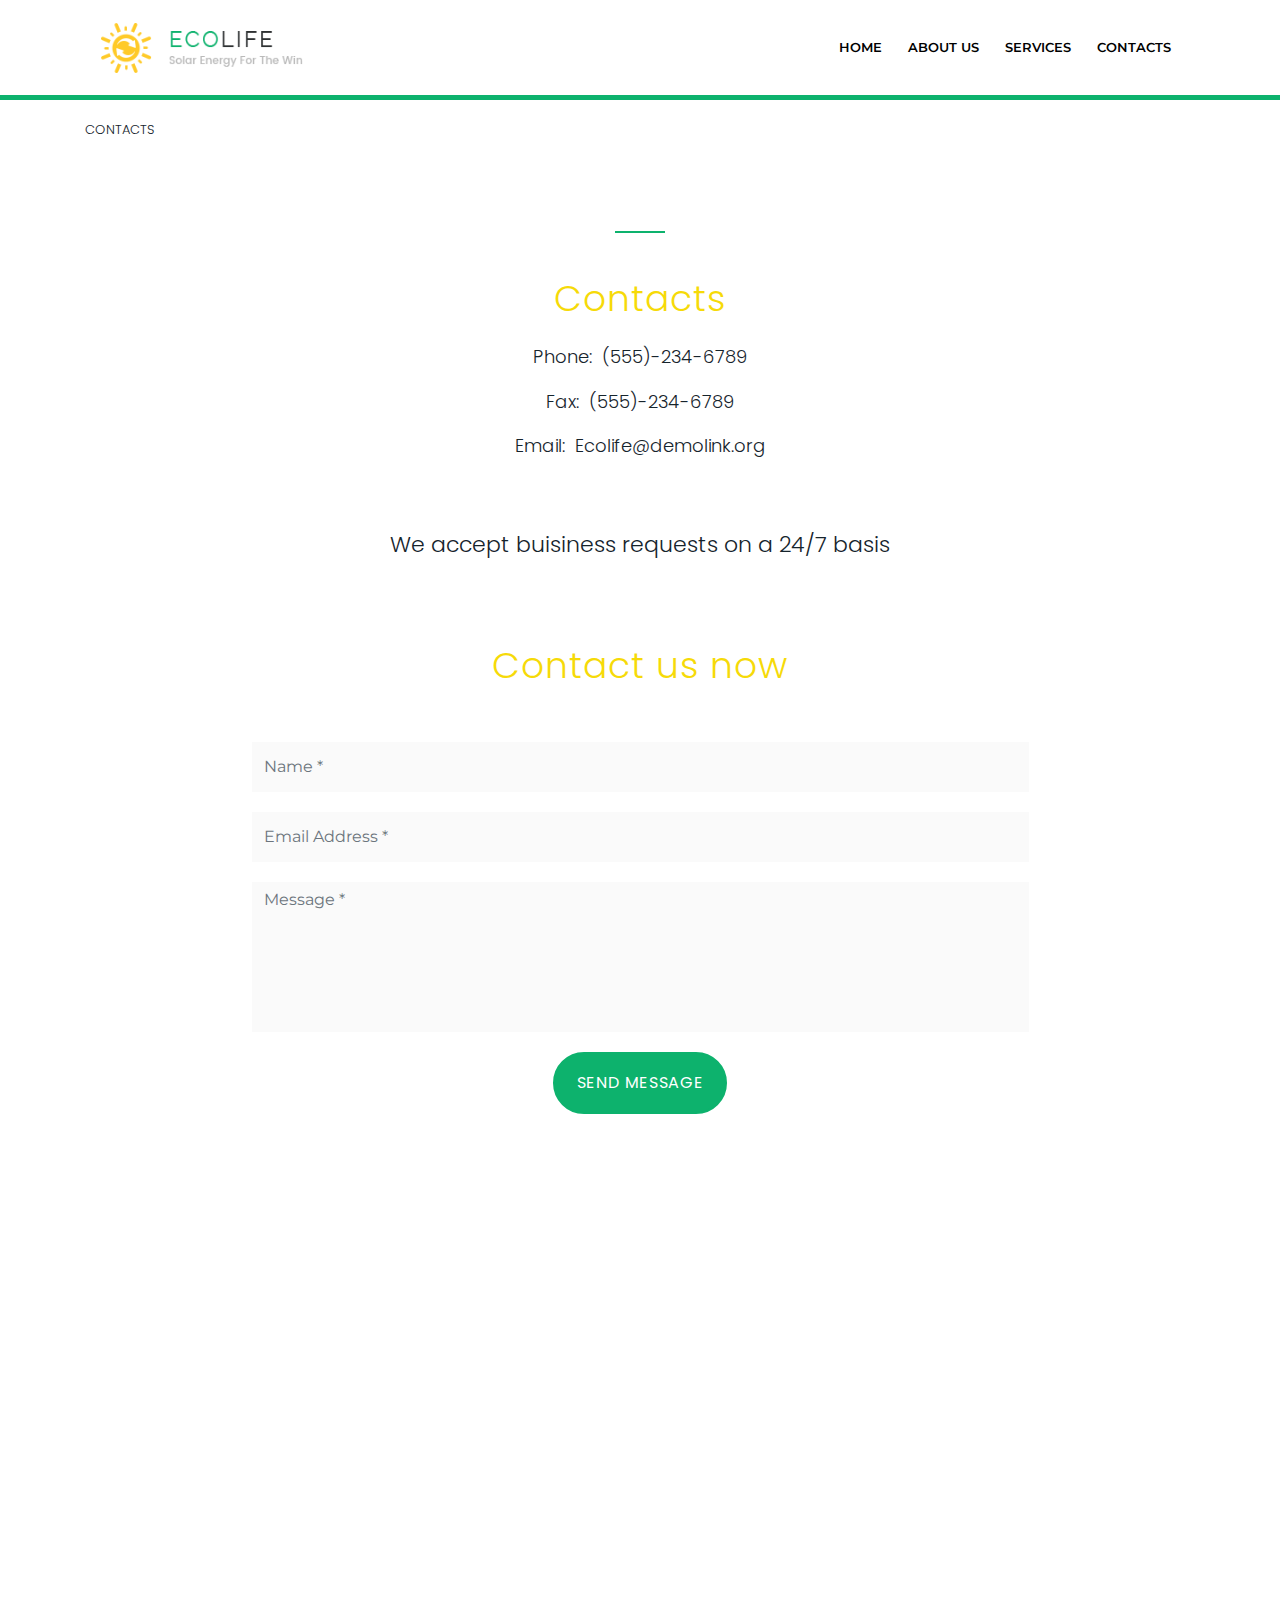
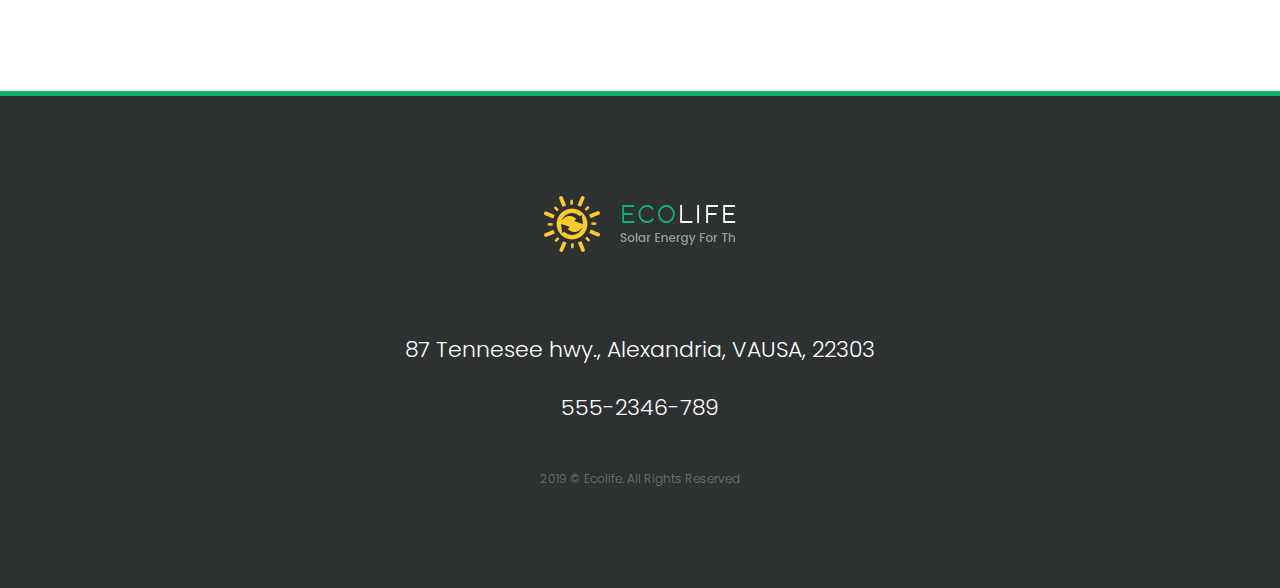
<file: contact.html>
<!DOCTYPE html>
<html lang="en">
<head>
    <meta charset="UTF-8">
    <meta name="viewport" content="width=device-width, initial-scale=1.0, maximum-scale=1.0, minimum-scale=1.0, user-scalable=no">
    <title></title>
    <!--Fonts-->
    <link href="https://fonts.googleapis.com/css?family=Montserrat:100,300,400,600,700" rel="stylesheet">
    <link href="https://fonts.googleapis.com/css?family=Roboto:300,400,500,700,900&display=swap" rel="stylesheet">
    <link href="https://fonts.googleapis.com/css?family=Poppins:200,300,400,500,600,700,800&display=swap" rel="stylesheet">
    <!--Jquery-->
    <script src="./vendor/jquery/jquery.min.js"></script>
    <!--Bootstrap 4-->
    <script src="./vendor/bootstrap/bootstrap.min.js"></script>
    <link rel="stylesheet" href="./vendor/bootstrap/bootstrap.min.css">
    <!--Font Awesome-->
    <link rel="stylesheet" href="https://use.fontawesome.com/releases/v5.7.0/css/all.css"
          integrity="sha384-lZN37f5QGtY3VHgisS14W3ExzMWZxybE1SJSEsQp9S+oqd12jhcu+A56Ebc1zFSJ" crossorigin="anonymous">
    <!--Owl Carousel-->
    <script src="./js/owl.carousel.min.js"></script>
    <link rel="stylesheet" href="./css/owl.carousel.css">
    <link rel="stylesheet" href="./css/owl.theme.default.css">
    <!--wow-->
    <link rel="stylesheet" href="./css/animate.css">
    <script src="./js/wow.js"></script>
    <!--Scripts-->
    <script src="./js/scripts.js"></script>
    <!--Styles-->
    <link rel="stylesheet" href="./css/main.css">
</head>
<body class="page-contacts">

<nav class="navbar navbar-expand-lg" id="siteNav">
    <div class="container">
        <a class="navbar-brand pl-3" href="https://arman-aleksanyan.github.io/ecolife/"><img src="./img/brand-logo.png"></a>
        <div class="navbar-toggler" data-toggle="collapse" data-target="#navbarNav"
             aria-controls="navbarNav"
             aria-expanded="false"
             aria-label="Toggle navigation">
            <div class="toggle">
                <div class="bar"></div>
            </div>
        </div>
        <div class="collapse navbar-collapse pr-lg-3" id="navbarNav">
            <ul class="navbar-nav">
                <li class="nav-item"><a class="nav-link" href="https://arman-aleksanyan.github.io/ecolife/">HOME</a></li>
                <li class="nav-item"><a class="nav-link" href="https://arman-aleksanyan.github.io/ecolife/about">ABOUT US</a></li>
                <li class="nav-item"><a class="nav-link" href="https://arman-aleksanyan.github.io/ecolife/services">SERVICES</a></li>
                <li class="nav-item"><a class="nav-link" href="https://arman-aleksanyan.github.io/ecolife/contact">CONTACTS</a></li>
            </ul>
        </div>
    </div>
</nav>
<section class="section-header-line">
    <div class="container">
        <p class="section-info">
            CONTACTS
        </p>
    </div>
</section>
<section class="contacts-body">
    <div class="container">
        <div class="section-title-line"></div>
        <h2 class="section-title">
            Contacts
        </h2>
        <address>
            <p class="section-info">
                Phone:<a href="tel:+">(555)-234-6789</a>
            </p>
            <p class="section-info">
                Fax:<a href="">(555)-234-6789</a>
            </p>
            <p class="section-info">
                Email:<a href="mailto:">Ecolife@demolink.org</a>
            </p>
        </address>
        <h3 class="section-title-secondary">
            We accept buisiness requests on a 24/7 basis
        </h3>
        <h2 class="section-title">
            Contact us now
        </h2>
        <form action="">
            <div class="row">
                <div class="col-12">
                    <div class="form-group">
                        <input class="form-control" type="text" name="name" id="name" placeholder="Name *">
                    </div>
                </div>
                <div class="col-12">
                    <div class="form-group">
                        <input class="form-control" type="text" name="email" id="email" placeholder="Email Address *">
                    </div>
                </div>
                <div class="col-12">
            <textarea class="form-control" name="message" id="message"
                      style="resize: none" placeholder="Message *"></textarea>
                </div>
                <div class="col-12 text-center">
                    <button class="contact-us-button green-button" type="submit">
                        send message
                    </button>
                </div>
            </div>
        </form>
     </div>

</section>
<iframe src="https://www.google.com/maps/embed?pb=!1m18!1m12!1m3!1d3110.0337449450076!2d-77.07342858432763!3d38.78586076111553!2m3!1f0!2f0!3f0!3m2!1i1024!2i768!4f13.1!3m3!1m2!1s0x89b7b1c773fca90d%3A0x8cf42434474ae85d!2sIndian%20Coin!5e0!3m2!1sru!2s!4v1573809208213!5m2!1sru!2s" width="100%" height="500px" frameborder="0" style="border:0;" allowfullscreen=""></iframe>

<footer>
    <div class="container d-flex flex-column align-items-center justify-content-between">
        <a href="https://arman-aleksanyan.github.io/ecolife/">
            <img src="./img/brand-logo-2.png" alt="logo">
        </a>
        <ul class="list-unstyled list-inline">
            <li class="list-inline-item"><a href=""><i class="fab fa-facebook-f"></i></a></li>
            <li class="list-inline-item"><a href=""><i class="fab fa-twitter"></i></a></li>
            <li class="list-inline-item"><a href=""><i class="fab fa-google-plus-g"></i></a></li>
            <li class="list-inline-item"><a href=""><i class="fab fa-vimeo-v"></i></a></li>
            <li class="list-inline-item"><a href=""><i class="fab fa-youtube"></i></a></li>
            <li class="list-inline-item"><a href=""><i class="fab fa-pinterest-p"></i></a></li>
        </ul>
        <address>
            <h3 class="section-title-secondary">
                87 Tennesee hwy., Alexandria, VAUSA, 22303
            </h3>
            <a href="tel:+">
                <h3 class="section-title-secondary">
                    555-2346-789
                </h3>
            </a>
        </address>
        <p class="section-info">
            2019 © Ecolife. All Rights Reserved
        </p>
    </div>
</footer>
</body>
</html>
</file>
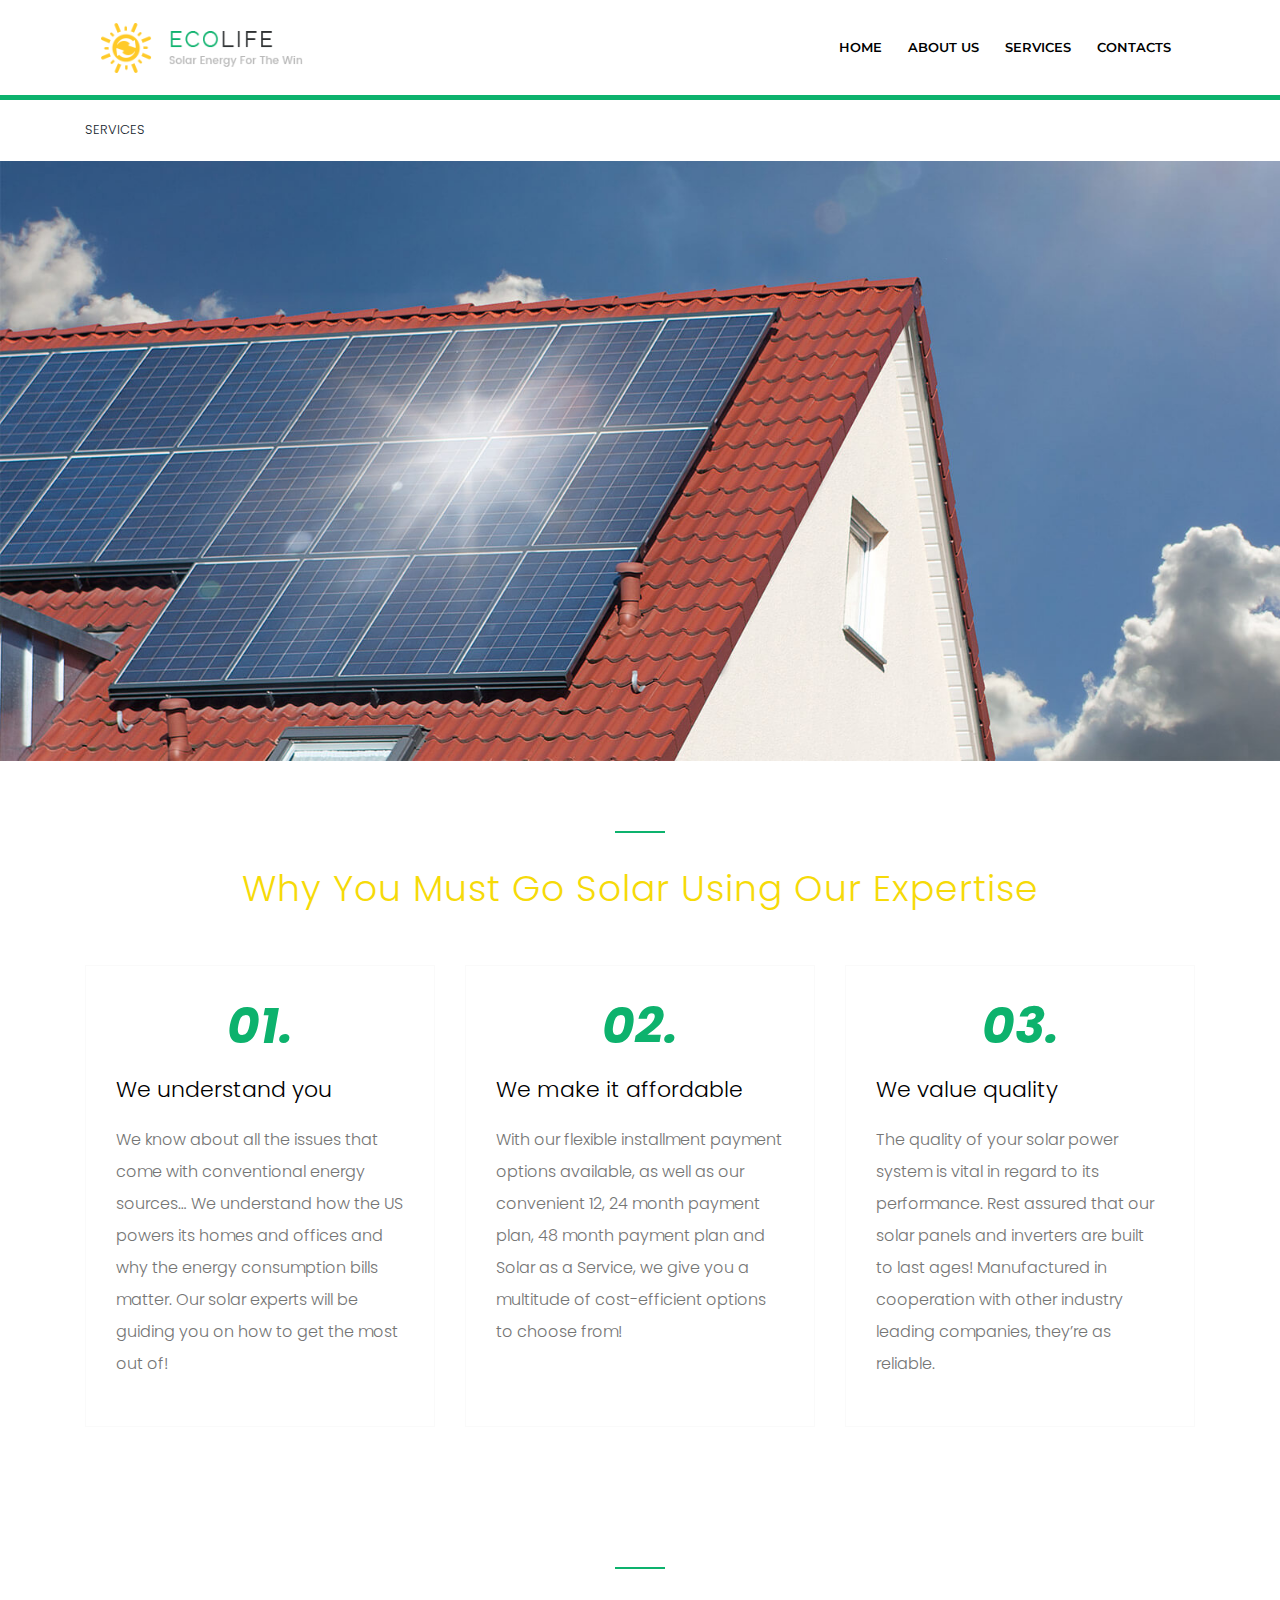
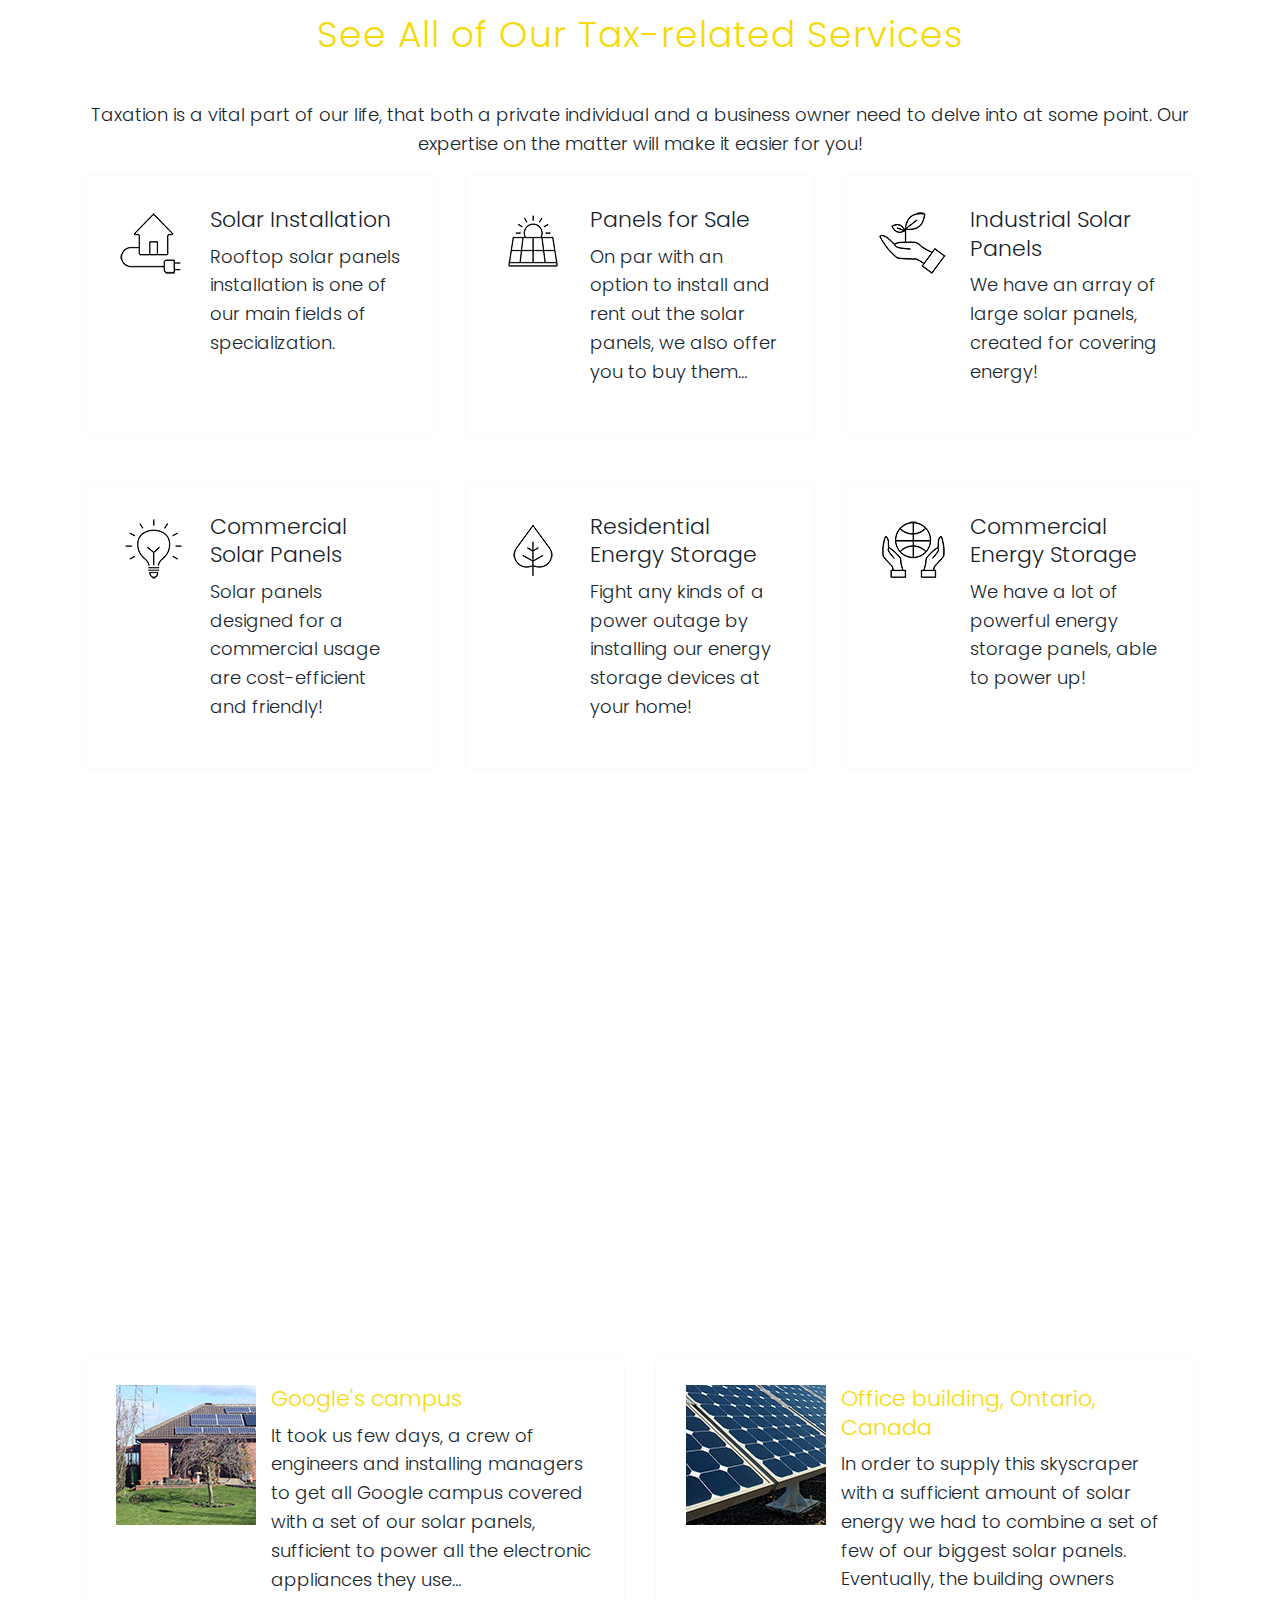
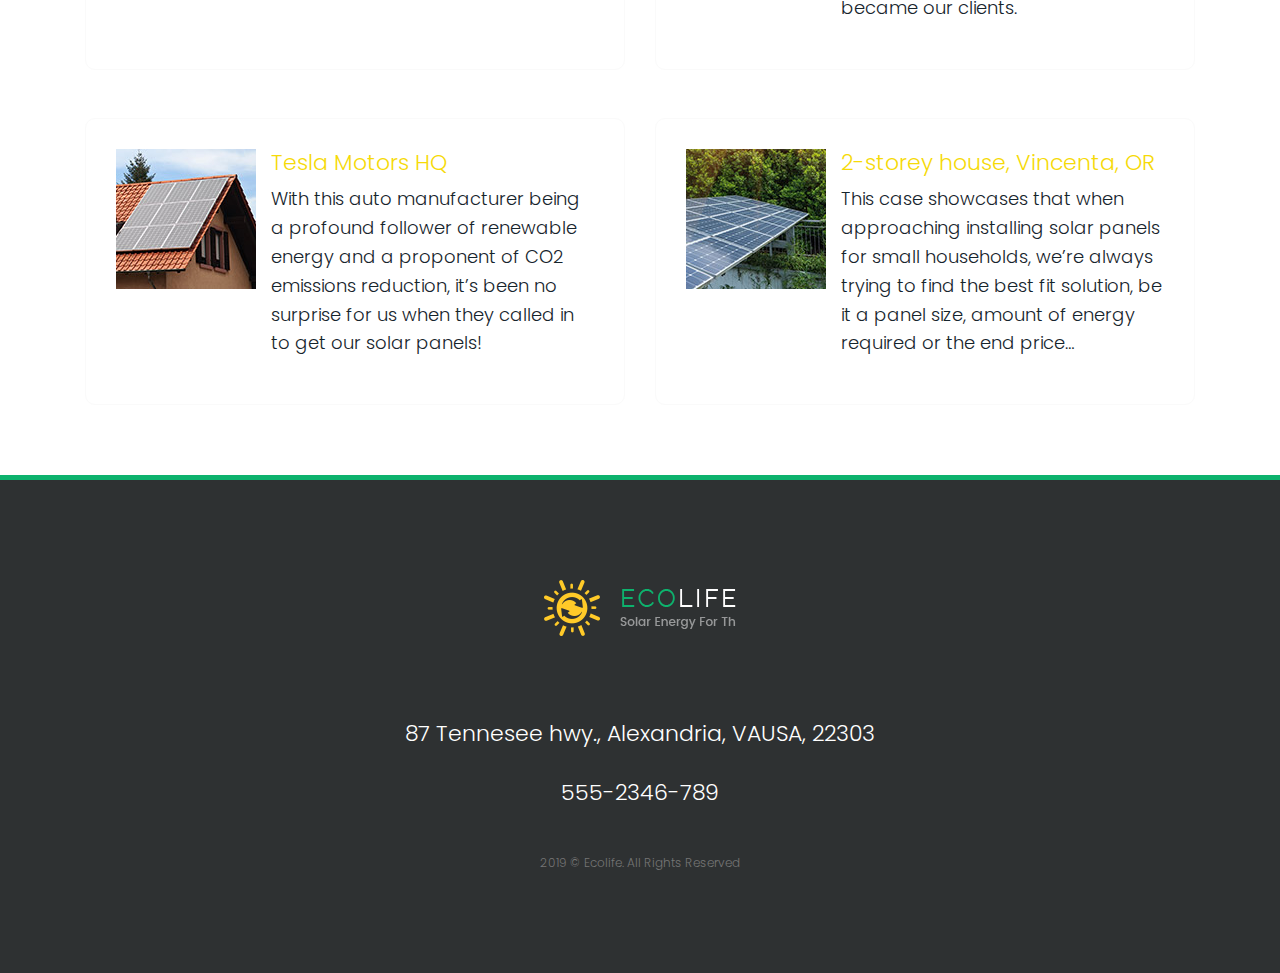
<file: services.html>
<!DOCTYPE html>
<html lang="en">
<head>
    <meta charset="UTF-8">
    <meta name="viewport" content="width=device-width, initial-scale=1.0, maximum-scale=1.0, minimum-scale=1.0, user-scalable=no">
    <title></title>
    <!--Fonts-->
    <link href="https://fonts.googleapis.com/css?family=Montserrat:100,300,400,600,700" rel="stylesheet">
    <link href="https://fonts.googleapis.com/css?family=Roboto:300,400,500,700,900&display=swap" rel="stylesheet">
    <link href="https://fonts.googleapis.com/css?family=Poppins:200,300,400,500,600,700,800&display=swap" rel="stylesheet">
    <!--Jquery-->
    <script src="./vendor/jquery/jquery.min.js"></script>
    <!--Bootstrap 4-->
    <script src="./vendor/bootstrap/bootstrap.min.js"></script>
    <link rel="stylesheet" href="./vendor/bootstrap/bootstrap.min.css">
    <!--Font Awesome-->
    <link rel="stylesheet" href="https://use.fontawesome.com/releases/v5.7.0/css/all.css"
          integrity="sha384-lZN37f5QGtY3VHgisS14W3ExzMWZxybE1SJSEsQp9S+oqd12jhcu+A56Ebc1zFSJ" crossorigin="anonymous">
    <!--Owl Carousel-->
    <script src="./js/owl.carousel.min.js"></script>
    <link rel="stylesheet" href="./css/owl.carousel.css">
    <link rel="stylesheet" href="./css/owl.theme.default.css">
    <!--wow-->
    <link rel="stylesheet" href="./css/animate.css">
    <script src="./js/wow.js"></script>
    <!--Scripts-->
    <script src="./js/scripts.js"></script>
    <!--Styles-->
    <link rel="stylesheet" href="./css/main.css">
</head>
<body class="page-services">

<nav class="navbar navbar-expand-lg" id="siteNav">
    <div class="container">
        <a class="navbar-brand pl-3" href="https://arman-aleksanyan.github.io/ecolife/"><img src="./img/brand-logo.png"></a>
        <div class="navbar-toggler" data-toggle="collapse" data-target="#navbarNav"
             aria-controls="navbarNav"
             aria-expanded="false"
             aria-label="Toggle navigation">
            <div class="toggle">
                <div class="bar"></div>
            </div>
        </div>
        <div class="collapse navbar-collapse pr-lg-3" id="navbarNav">
            <ul class="navbar-nav">
                <li class="nav-item"><a class="nav-link" href="https://arman-aleksanyan.github.io/ecolife/">HOME</a></li>
                <li class="nav-item"><a class="nav-link" href="https://arman-aleksanyan.github.io/ecolife/about">ABOUT US</a></li>
                <li class="nav-item"><a class="nav-link" href="https://arman-aleksanyan.github.io/ecolife/services">SERVICES</a></li>
                <li class="nav-item"><a class="nav-link" href="https://arman-aleksanyan.github.io/ecolife/contact">CONTACTS</a></li>
            </ul>
        </div>
    </div>
</nav>
<section class="section-header-line">
    <div class="container">
        <p class="section-info">
            SERVICES
        </p>
    </div>
</section>
<section class="services-hero">
</section>
<section class="we-stand-by">
    <div class="container">
        <div class="section-title-line"></div>
        <h2 class="section-title">
            Why You Must Go Solar Using Our Expertise
        </h2>
        <div class="row">
            <div class="col-12 col-sm-4 mb-5 mb-sm-0">
                <div class="we-stand-by-wrap">
                    <h1>
                        01.
                    </h1>
                    <h3 class="section-title-secondary">
                        We understand you
                    </h3>
                    <p class="section-info">
                        We know about all the issues that come with conventional energy sources… We understand how the
                        US powers its homes and offices and why the energy consumption bills matter. Our solar experts
                        will be guiding you on how to get the most out of!
                    </p>
                </div>
            </div>
            <div class="col-12 col-sm-4 mb-5 mb-sm-0">
                <div class="we-stand-by-wrap">
                    <h1>
                        02.
                    </h1>
                    <h3 class="section-title-secondary">
                        We make it affordable
                    </h3>
                    <p class="section-info">
                        With our flexible installment payment options available, as well as our convenient 12, 24 month
                        payment plan, 48 month payment plan and Solar as a Service, we give you a multitude of
                        cost-efficient options to choose from!
                    </p>
                </div>
            </div>
            <div class="col-12 col-sm-4">
                <div class="we-stand-by-wrap">
                    <h1>
                        03.
                    </h1>
                    <h3 class="section-title-secondary">
                        We value quality
                    </h3>
                    <p class="section-info">
                        The quality of your solar power system is vital in regard to its performance. Rest assured that
                        our solar panels and inverters are built to last ages! Manufactured in cooperation with other
                        industry leading companies, they’re as reliable.
                    </p>
                </div>
            </div>
        </div>
    </div>
</section>
<section class="related-services">
    <div class="container">
        <div class="section-title-line"></div>
        <h2 class="section-title text-center">
            See All of Our Tax-related Services
        </h2>
        <p class="section-info text-center">
            Taxation is a vital part of our life, that both a private individual and a business owner need to delve into
            at some point. Our expertise on the matter will make it easier for you!
        </p>
        <div class="row">
            <div class="col-12 col-sm-4 mb-5">
                <div class="related-services-wrap">
                    <div class="related-services-wrap-img">
                        <img src="./img/related-services-icon-1.png" alt="icon"></div>
                    <div class="related-services-wrap-text">
                        <h3 class="section-title-secondary">
                            Solar Installation
                        </h3>
                        <p class="section-info">
                            Rooftop solar panels installation is one of our main fields of specialization.
                        </p>
                    </div>
                </div>
            </div>
            <div class="col-12 col-sm-4 mb-5">
                <div class="related-services-wrap">
                    <div class="related-services-wrap-img">
                        <img src="./img/related-services-icon-2.png" alt="icon"></div>
                    <div class="related-services-wrap-text">
                        <h3 class="section-title-secondary">
                            Panels for Sale
                        </h3>
                        <p class="section-info">
                            On par with an option to install and rent out the solar panels, we also offer you to buy
                            them…
                        </p>
                    </div>
                </div>
            </div>
            <div class="col-12 col-sm-4 mb-5">
                <div class="related-services-wrap">
                    <div class="related-services-wrap-img">
                        <img src="./img/related-services-icon-3.png" alt="icon"></div>
                    <div class="related-services-wrap-text">
                        <h3 class="section-title-secondary">
                            Industrial Solar Panels
                        </h3>
                        <p class="section-info">
                            We have an array of large solar panels, created for covering energy!
                        </p>
                    </div>
                </div>
            </div>
            <div class="col-12 col-sm-4 mb-5 mb-sm-0">
                <div class="related-services-wrap">
                    <div class="related-services-wrap-img">
                        <img src="./img/related-services-icon-4.png" alt="icon"></div>
                    <div class="related-services-wrap-text">
                        <h3 class="section-title-secondary">
                            Commercial Solar Panels
                        </h3>
                        <p class="section-info">
                            Solar panels designed for a commercial usage are cost-efficient and friendly!
                        </p>
                    </div>
                </div>
            </div>
            <div class="col-12 col-sm-4 mb-5 mb-sm-0">
                <div class="related-services-wrap">
                    <div class="related-services-wrap-img">
                        <img src="./img/related-services-icon-5.png" alt="icon"></div>
                    <div class="related-services-wrap-text">
                        <h3 class="section-title-secondary">
                            Residential Energy Storage
                        </h3>
                        <p class="section-info">
                            Fight any kinds of a power outage by installing our energy storage devices at your home!
                        </p>
                    </div>
                </div>
            </div>
            <div class="col-12 col-sm-4">
                <div class="related-services-wrap">
                    <div class="related-services-wrap-img">
                        <img src="./img/related-services-icon-6.png" alt="icon"></div>
                    <div class="related-services-wrap-text">
                        <h3 class="section-title-secondary">
                            Commercial Energy Storage
                        </h3>
                        <p class="section-info">
                            We have a lot of powerful energy storage panels, able to power up!
                        </p>
                    </div>
                </div>
            </div>
        </div>
    </div>
</section>
<section class="case-studies text-center">
    <div class="container">
        <h2 class="section-title">
            Case studies
        </h2>
        <h3 class="section-title-secondary">
            Understanding how exactly can solar panels help you save on your energy consumption monthly bills gets much
            easier, if we take some real life cases to compare it with.
        </h3>
    </div>
</section>
<section class="services-body">
    <div class="container">
        <div class="row">
            <div class="col-12 col-sm-6 mb-5">
                <div class="services-body-wrap d-flex flex-column flex-sm-row">
                    <div class="services-body-wrap-img">
                        <img src="./img/services-body-img-1.jpg" alt="icon"></div>
                    <div class="services-body-wrap-text">
                        <h3 class="section-title-secondary">
                            Google's campus
                        </h3>
                        <p class="section-info">
                            It took us few days, a crew of engineers and installing managers to get all Google campus
                            covered with a set of our solar panels, sufficient to power all the electronic appliances
                            they use…
                        </p>
                    </div>
                </div>
            </div>
            <div class="col-12 col-sm-6 mb-5">
                <div class="services-body-wrap d-flex flex-column flex-sm-row">
                    <div class="services-body-wrap-img">
                        <img src="./img/services-body-img-2.jpg" alt="icon"></div>
                    <div class="services-body-wrap-text">
                        <h3 class="section-title-secondary">
                            Office building, Ontario, Canada
                        </h3>
                        <p class="section-info">
                            In order to supply this skyscraper with a sufficient amount of solar energy we had to
                            combine a set of few of our biggest solar panels. Eventually, the building owners became our
                            clients.
                        </p>
                    </div>
                </div>
            </div>
            <div class="col-12 col-sm-6 mb-5 mb-sm-0">
                <div class="services-body-wrap d-flex flex-column flex-sm-row">
                    <div class="services-body-wrap-img">
                        <img src="./img/services-body-img-3.jpg" alt="icon"></div>
                    <div class="services-body-wrap-text">
                        <h3 class="section-title-secondary">
                            Tesla Motors HQ
                        </h3>
                        <p class="section-info">
                            With this auto manufacturer being a profound follower of renewable energy and a proponent of
                            CO2 emissions reduction, it’s been no surprise for us when they called in to get our solar
                            panels!
                        </p>
                    </div>
                </div>
            </div>
            <div class="col-12 col-sm-6">
                <div class="services-body-wrap d-flex flex-column flex-sm-row">
                    <div class="services-body-wrap-img">
                        <img src="./img/services-body-img-4.jpg" alt="icon"></div>
                    <div class="services-body-wrap-text">
                        <h3 class="section-title-secondary">
                            2-storey house, Vincenta, OR
                        </h3>
                        <p class="section-info">
                            This case showcases that when approaching installing solar panels for small households,
                            we’re always trying to find the best fit solution, be it a panel size, amount of energy
                            required or the end price…
                        </p>
                    </div>
                </div>
            </div>
        </div>
    </div>
</section>
<footer>
    <div class="container d-flex flex-column align-items-center justify-content-between">
        <a href="https://arman-aleksanyan.github.io/ecolife/">
            <img src="./img/brand-logo-2.png" alt="logo">
        </a>
        <ul class="list-unstyled list-inline">
            <li class="list-inline-item"><a href=""><i class="fab fa-facebook-f"></i></a></li>
            <li class="list-inline-item"><a href=""><i class="fab fa-twitter"></i></a></li>
            <li class="list-inline-item"><a href=""><i class="fab fa-google-plus-g"></i></a></li>
            <li class="list-inline-item"><a href=""><i class="fab fa-vimeo-v"></i></a></li>
            <li class="list-inline-item"><a href=""><i class="fab fa-youtube"></i></a></li>
            <li class="list-inline-item"><a href=""><i class="fab fa-pinterest-p"></i></a></li>
        </ul>
        <address>
            <h3 class="section-title-secondary">
                87 Tennesee hwy., Alexandria, VAUSA, 22303
            </h3>
            <a href="tel:+">
                <h3 class="section-title-secondary">
                    555-2346-789
                </h3>
            </a>
        </address>
        <p class="section-info">
            2019 © Ecolife. All Rights Reserved
        </p>
    </div>
</footer>
</body>
</html>
</file>
<file: css/main.css>
a:hover {
  text-decoration: none; }

section {
  padding: 70px 0; }

.section-title-line {
  height: 2px;
  width: 50px;
  background-color: #0db26d; }

h2.section-title {
  font-weight: 300;
  font-style: normal;
  font-family: 'Poppins', sans-serif;
  color: #2e3132;
  font-size: 36px;
  line-height: 2;
  letter-spacing: 1px; }

h3.section-title-secondary {
  font-weight: 300;
  font-style: normal;
  font-family: 'Poppins', sans-serif;
  color: #16242c;
  font-size: 22px;
  line-height: 1.3;
  letter-spacing: 0px; }

p.section-info {
  font-weight: 300;
  font-style: normal;
  font-family: 'Poppins', sans-serif;
  color: #16242c;
  font-size: 18px;
  line-height: 1.6;
  letter-spacing: 0px; }

h5.section-info-secondary {
  color: #181818;
  font-weight: 400;
  text-transform: uppercase;
  font-family: 'Montserrat', sans-serif;
  font-size: 18px; }

button.green-button {
  font-family: 'Poppins', sans-serif;
  font-weight: 400;
  font-style: normal;
  color: #ffffff;
  background-color: #0db26d;
  padding: 17px 22px;
  border: 2px solid #0db26d;
  border-radius: 33px;
  letter-spacing: 0.64px;
  font-size: 16px;
  text-transform: uppercase;
  cursor: pointer; }
  button.green-button:hover {
    background-color: #4baef8;
    border-color: #4baef8;
    color: #FFFFFF;
    text-decoration: none; }

button.transparent-button {
  font-family: 'Poppins', sans-serif;
  font-weight: 400;
  font-style: normal;
  color: #fff;
  background-color: transparent;
  border-color: #fff;
  padding: 19px;
  border: 2px solid;
  border-radius: 33px;
  letter-spacing: 0.64px;
  font-size: 16px;
  text-transform: uppercase;
  cursor: pointer; }
  button.transparent-button:hover {
    color: #000;
    background-color: #fff;
    text-decoration: none;
    border-color: #FFFFFF; }

html {
  height: 100%; }

body {
  position: relative;
  min-height: 100%;
  opacity: 0;
  font-family: 'Montserrat', sans-serif;
  font-weight: 300;
  -webkit-transition: all 1s linear;
  transition: all 1s linear; }
  body.animated {
    opacity: 1; }

main {
  position: relative; }

nav {
  z-index: 1001; }
  nav.navbar {
    height: 100px;
    left: 0;
    right: 0;
    background-color: #FFFFFF;
    -webkit-transition: all 1s ease;
    transition: all 1s ease;
    padding-left: 0;
    padding-right: 0;
    border-bottom: 5px solid #0db26d; }
    nav.navbar .navbar-toggler .toggle {
      width: 30px;
      height: 30px;
      display: -webkit-box;
      display: -ms-flexbox;
      display: flex;
      -webkit-box-pack: center;
          -ms-flex-pack: center;
              justify-content: center;
      -webkit-box-align: center;
          -ms-flex-align: center;
              align-items: center;
      z-index: 10; }
      nav.navbar .navbar-toggler .toggle .bar {
        position: relative;
        width: 22px;
        height: 2px;
        background: #0db26d; }
        nav.navbar .navbar-toggler .toggle .bar:before, nav.navbar .navbar-toggler .toggle .bar:after {
          content: '';
          position: absolute;
          width: 100%;
          height: 100%;
          background: inherit;
          left: 0;
          -webkit-transform-origin: center center;
                  transform-origin: center center;
          -webkit-transition: top .25s ease, bottom .25s ease, -webkit-transform .25s ease;
          transition: top .25s ease, bottom .25s ease, -webkit-transform .25s ease;
          transition: transform .25s ease, top .25s ease, bottom .25s ease;
          transition: transform .25s ease, top .25s ease, bottom .25s ease, -webkit-transform .25s ease; }
        nav.navbar .navbar-toggler .toggle .bar:before {
          top: -8px; }
        nav.navbar .navbar-toggler .toggle .bar:after {
          bottom: -8px; }
      nav.navbar .navbar-toggler .toggle.clicked .bar {
        background: transparent; }
        nav.navbar .navbar-toggler .toggle.clicked .bar:before, nav.navbar .navbar-toggler .toggle.clicked .bar:after {
          background: #000; }
        nav.navbar .navbar-toggler .toggle.clicked .bar:before {
          -webkit-transform: rotate(45deg);
                  transform: rotate(45deg);
          top: 0;
          background: #0db26d; }
        nav.navbar .navbar-toggler .toggle.clicked .bar:after {
          -webkit-transform: rotate(-45deg);
                  transform: rotate(-45deg);
          bottom: 0;
          background: #0db26d; }
    nav.navbar.sticky {
      position: fixed;
      height: 80px;
      top: 0;
      left: 0;
      right: 0;
      background-color: #FFFFFF;
      -webkit-box-shadow: 0 3px 6px 0 rgba(0, 0, 0, 0.16);
              box-shadow: 0 3px 6px 0 rgba(0, 0, 0, 0.16);
      z-index: 1001; }
      nav.navbar.sticky a.navbar-brand {
        height: 50px; }
      nav.navbar.sticky .navbar-collapse ul li a.nav-link {
        font-size: 13px; }
    nav.navbar a.navbar-brand {
      margin: 0;
      padding: 0;
      -webkit-transition: all 1s ease;
      transition: all 1s ease;
      cursor: pointer;
      display: -webkit-box;
      display: -ms-flexbox;
      display: flex;
      -webkit-box-align: center;
          -ms-flex-align: center;
              align-items: center; }
      nav.navbar a.navbar-brand img {
        height: 50px; }
    nav.navbar .navbar-collapse {
      -webkit-box-pack: end;
          -ms-flex-pack: end;
              justify-content: flex-end; }
      nav.navbar .navbar-collapse ul li + li {
        margin-left: 10px; }
      nav.navbar .navbar-collapse ul li.active a.nav-link {
        color: #000000; }
      nav.navbar .navbar-collapse ul li a.nav-link {
        cursor: pointer;
        font-size: 13px;
        font-weight: 600;
        color: #000000;
        -webkit-transition: all 0.3s linear;
        transition: all 0.3s linear; }
        nav.navbar .navbar-collapse ul li a.nav-link.active {
          color: #0db26d; }
        nav.navbar .navbar-collapse ul li a.nav-link:hover {
          color: #0db26d; }
      nav.navbar .navbar-collapse.collapsing, nav.navbar .navbar-collapse.show {
        background-color: white; }
        nav.navbar .navbar-collapse.collapsing ul li, nav.navbar .navbar-collapse.show ul li {
          padding: 7px 0;
          margin: 0;
          text-align: center; }
          nav.navbar .navbar-collapse.collapsing ul li a.nav-link, nav.navbar .navbar-collapse.show ul li a.nav-link {
            color: #000;
            text-transform: uppercase;
            font-size: 14px; }
            nav.navbar .navbar-collapse.collapsing ul li a.nav-link.page-link, nav.navbar .navbar-collapse.show ul li a.nav-link.page-link {
              max-width: 120px;
              margin: 0 auto; }

.box {
  width: 300px;
  height: 200px;
  background: #dedede;
  -webkit-transition-property: -webkit-box-shadow,-webkit-transform;
  transition-property: -webkit-box-shadow,-webkit-transform;
  transition-property: box-shadow,transform;
  transition-property: box-shadow,transform,-webkit-box-shadow,-webkit-transform;
  -webkit-transition-duration: 600ms;
          transition-duration: 600ms;
  -webkit-transition-timing-function: cubic-bezier(0.16, 1, 0.29, 0.99);
          transition-timing-function: cubic-bezier(0.16, 1, 0.29, 0.99);
  -webkit-box-shadow: 0 2px 8px rgba(0, 0, 0, 0.05);
          box-shadow: 0 2px 8px rgba(0, 0, 0, 0.05); }
  .box:hover {
    -webkit-box-shadow: 0 12px 30px 0 rgba(0, 0, 0, 0.2);
            box-shadow: 0 12px 30px 0 rgba(0, 0, 0, 0.2); }

section.hero {
  padding: 0; }
  section.hero .carousel-item {
    background-repeat: no-repeat;
    background-size: cover; }
    section.hero .carousel-item .carousel-item-wrap {
      min-height: 100vh;
      display: -webkit-box;
      display: -ms-flexbox;
      display: flex;
      -webkit-box-orient: vertical;
      -webkit-box-direction: normal;
          -ms-flex-direction: column;
              flex-direction: column;
      -webkit-box-pack: center;
          -ms-flex-pack: center;
              justify-content: center;
      -webkit-box-align: baseline;
          -ms-flex-align: baseline;
              align-items: baseline;
      padding-left: 200px; }
      section.hero .carousel-item .carousel-item-wrap h2.section-title {
        color: #FFFFFF;
        font-size: 45px;
        margin-bottom: 10px;
        line-height: 1; }
      section.hero .carousel-item .carousel-item-wrap h3.section-title-secondary {
        color: #FFFFFF; }
      section.hero .carousel-item .carousel-item-wrap p.section-info {
        color: #FFFFFF; }
  section.hero .carousel-item-1 {
    background-image: url(../img/carousel-item-1-bg.jpg); }
  section.hero .carousel-item-2 {
    background-image: url(../img/carousel-item-2-bg.jpg); }
  section.hero .carousel-item-3 {
    background-image: url(../img/carousel-item-3-bg.jpg); }

section.puzzling {
  text-align: center; }
  section.puzzling .section-title-line {
    text-align: center;
    margin: 0 auto;
    margin-bottom: 10px; }
  section.puzzling .puzzling-wrap {
    border: 2px solid #fafafa;
    padding: 10px 20px; }
  section.puzzling button {
    margin-top: 30px; }

section.about-ecolife {
  background-image: url(../img/about-ecolife-bg.jpg);
  background-repeat: no-repeat;
  background-size: cover; }
  section.about-ecolife .about-ecolife-wrap {
    max-width: 50%;
    background-color: #66c9f9;
    padding: 30px; }
    section.about-ecolife .about-ecolife-wrap h2.section-title {
      color: #FFFFFF; }
    section.about-ecolife .about-ecolife-wrap p.section-info {
      color: #FFFFFF; }
    section.about-ecolife .about-ecolife-wrap button {
      margin-top: 30px; }

section.counter-line {
  background-color: #0db26d;
  padding-top: 100px;
  text-align: center; }
  section.counter-line .counter-line-header {
    height: 150px;
    width: 150px;
    display: -webkit-box;
    display: -ms-flexbox;
    display: flex;
    -webkit-box-pack: center;
        -ms-flex-pack: center;
            justify-content: center;
    -webkit-box-align: center;
        -ms-flex-align: center;
            align-items: center;
    border-radius: 50%;
    border: 2px solid #FFFFFF;
    margin: 0 auto;
    margin-bottom: 30px; }
    section.counter-line .counter-line-header h2.section-title {
      margin-bottom: 0;
      color: #FFFFFF; }
  section.counter-line h3.section-title-secondary {
    color: #FFFFFF; }

section.solar-services {
  text-align: center; }
  section.solar-services .section-title-line {
    margin: 0 auto;
    margin-bottom: 30px; }
  section.solar-services h2.section-title {
    margin-bottom: 40px; }
  section.solar-services img {
    width: 100%;
    margin-bottom: 20px; }
  section.solar-services button {
    margin-top: 30px;
    border-color: black;
    color: #000; }
    section.solar-services button:hover {
      background-color: #0db26d;
      border-color: #0db26d;
      color: #FFFFFF; }

section.free-solar-quote {
  background-image: url(../img/free-solar-quote-bg.jpg);
  background-size: cover;
  background-repeat: no-repeat;
  background-attachment: fixed;
  text-align: center;
  padding: 150px 0; }
  section.free-solar-quote .section-title-line {
    margin: 0 auto;
    margin-bottom: 20px;
    background-color: #f6da08; }
  section.free-solar-quote h2.section-title {
    color: #FFFFFF;
    margin-bottom: 20px;
    line-height: 1; }
  section.free-solar-quote h3.section-title-secondary {
    color: #FFFFFF;
    margin-bottom: 10px; }
  section.free-solar-quote a:hover h3.section-title-secondary {
    color: #f6da08; }

section.solar-customer-service .section-title-line {
  margin: 0 auto;
  margin-bottom: 10px; }

section.solar-customer-service h2.section-title {
  text-align: center;
  margin-bottom: 50px; }

section.solar-customer-service .solar-customer-service-wrap .icon {
  margin-right: 20px; }
  section.solar-customer-service .solar-customer-service-wrap .icon i {
    color: #0db26d;
    font-size: 40px; }

section.solar-customer-service .solar-customer-service-wrap .text p.section-info {
  color: #757575; }

section.latest-solar-projects {
  background-color: #fafafa; }
  section.latest-solar-projects .section-title-line {
    margin: 0 auto;
    margin-bottom: 30px; }
  section.latest-solar-projects h2.section-title {
    text-align: center; }
  section.latest-solar-projects .latest-solar-projects-left {
    padding: 30px 0; }
    section.latest-solar-projects .latest-solar-projects-left h6 {
      font-family: 'Poppins', sans-serif;
      color: #16242c;
      font-size: 15px; }
  section.latest-solar-projects .latest-solar-projects-right {
    margin-top: 30px;
    height: 100%;
    background-image: url(../img/latest-solar-projects-img.jpg);
    background-size: cover;
    background-repeat: no-repeat; }
  section.latest-solar-projects .latest-solar-projects-button {
    text-align: center;
    margin-top: 60px; }

section.request-line {
  background-image: url(../img/request-line-bg.jpg);
  background-repeat: no-repeat;
  background-size: cover;
  background-attachment: fixed;
  padding: 150px 0;
  position: relative; }
  section.request-line .request-line-overlay {
    position: absolute;
    top: 0;
    right: 0;
    bottom: 0;
    left: 0;
    background-color: rgba(0, 0, 0, 0.3); }
  section.request-line h2.section-title {
    margin-bottom: 0;
    color: #FFFFFF;
    z-index: 100; }
  section.request-line button {
    padding: 17px 51px;
    z-index: 100; }

footer {
  background-color: #2e3132;
  border-top: 5px solid #0db26d;
  padding: 100px 0; }
  footer img {
    margin-bottom: 30px; }
  footer ul {
    margin-bottom: 30px; }
    footer ul li + li {
      margin-left: 15px; }
    footer ul li a:hover i {
      color: #f6da08; }
    footer ul li a i {
      font-size: 20px;
      color: #FFFFFF; }
  footer h3.section-title-secondary {
    color: #FFFFFF;
    margin-bottom: 30px;
    text-align: center; }
  footer a:hover h3.section-title-secondary {
    color: #f6da08; }
  footer p.section-info {
    color: #757575;
    font-size: 12px;
    margin-bottom: 0; }

section.section-header-line {
  padding: 20px 0; }
  section.section-header-line p.section-info {
    margin-bottom: 0;
    text-transform: uppercase;
    font-size: 13px; }

section.about-hero {
  background-image: url(../img/about-hero-bg.jpg);
  background-repeat: no-repeat;
  background-size: cover;
  height: 600px; }

section.about-body .about-body-wrap {
  max-width: 70%;
  margin: 0 auto; }
  section.about-body .about-body-wrap h3.section-title-secondary {
    color: #0db26d;
    margin-bottom: 30px; }
  section.about-body .about-body-wrap p.section-info {
    margin-bottom: 30px; }

section.we-stand-by .section-title-line {
  margin: 0 auto;
  margin-bottom: 20px; }

section.we-stand-by h2.section-title {
  text-align: center;
  color: #f6da08;
  margin-bottom: 40px; }

section.we-stand-by .we-stand-by-wrap {
  border: 1px solid #fafafa;
  padding: 30px;
  min-height: 100%; }
  section.we-stand-by .we-stand-by-wrap:hover {
    -webkit-transition: ease-in-out 0.5s;
    transition: ease-in-out 0.5s;
    background-color: #fafafa;
    -webkit-box-shadow: 0 0 10px rgba(0, 0, 0, 0.5);
            box-shadow: 0 0 10px rgba(0, 0, 0, 0.5); }
  section.we-stand-by .we-stand-by-wrap h1 {
    text-align: center;
    font-weight: 700;
    color: #0db26d;
    font-size: 50px;
    font-family: 'Poppins', sans-serif;
    font-style: italic;
    margin-bottom: 20px; }
  section.we-stand-by .we-stand-by-wrap h3.section-title-secondary {
    color: #000;
    margin-bottom: 20px; }
  section.we-stand-by .we-stand-by-wrap p.section-info {
    line-height: 2;
    color: #757575;
    font-size: 16px; }

section.our-team .section-title-line {
  margin: 0 auto;
  margin-bottom: 30px; }

section.our-team h2.section-title {
  text-align: center;
  color: #f6da08;
  margin-bottom: 40px; }

section.our-team .team-member {
  text-align: center; }
  section.our-team .team-member img {
    width: 100%;
    margin-bottom: 20px; }
    section.our-team .team-member img:hover {
      -webkit-transition: ease-in-out 0.5s;
      transition: ease-in-out 0.5s;
      -webkit-box-shadow: 0 0 15px rgba(0, 0, 0, 0.5);
              box-shadow: 0 0 15px rgba(0, 0, 0, 0.5); }
  section.our-team .team-member h3.section-title-secondary {
    color: #000;
    font-size: 26px;
    margin-bottom: 15px; }

section.careers {
  text-align: center;
  background-image: url(../img/careers-bg.jpg);
  background-repeat: no-repeat;
  background-size: cover;
  background-attachment: fixed; }
  section.careers h3.section-title-secondary {
    color: #FFFFFF;
    max-width: 70%;
    margin: 0 auto;
    margin-bottom: 30px; }
  section.careers button {
    padding: 19px 38px; }

section.services-hero {
  background-image: url(../img/services-hero-bg.jpg);
  background-repeat: no-repeat;
  background-size: cover;
  height: 600px; }

section.related-services .section-title-line {
  margin: 0 auto;
  margin-bottom: 30px; }

section.related-services h2.section-title {
  color: #f6da08;
  margin-bottom: 30px; }

section.related-services .related-services-wrap {
  display: -webkit-box;
  display: -ms-flexbox;
  display: flex;
  -webkit-box-orient: horizontal;
  -webkit-box-direction: normal;
      -ms-flex-direction: row;
          flex-direction: row;
  padding: 30px;
  border: 1px solid #fafafa;
  min-height: 100%; }
  section.related-services .related-services-wrap:hover {
    background-color: #fafafa;
    -webkit-transition: 0.5s ease;
    transition: 0.5s ease;
    -webkit-box-shadow: 0 0 10px rgba(0, 0, 0, 0.5);
            box-shadow: 0 0 10px rgba(0, 0, 0, 0.5); }
  section.related-services .related-services-wrap .related-services-wrap-img {
    margin-right: 20px; }

section.case-studies {
  padding: 150px 0;
  background-image: url(../img/case-studies-bg.jpg);
  background-repeat: no-repeat;
  background-size: cover;
  background-attachment: fixed; }
  section.case-studies h2.section-title, section.case-studies h3.section-title-secondary {
    color: #FFFFFF; }

section.services-body .services-body-wrap {
  min-height: 100%;
  border: 1px solid #fafafa;
  border-radius: 10px;
  padding: 30px; }
  section.services-body .services-body-wrap:hover {
    -webkit-transition: 0.5s ease;
    transition: 0.5s ease;
    border-color: #0db26d; }
  section.services-body .services-body-wrap .services-body-wrap-img {
    margin-right: 15px; }
  section.services-body .services-body-wrap .services-body-wrap-text h3.section-title-secondary {
    color: #f6da08; }

section.contacts-body {
  text-align: center; }
  section.contacts-body .section-title-line {
    margin: 0 auto;
    margin-bottom: 30px; }
  section.contacts-body h2.section-title {
    color: #f6da08; }
  section.contacts-body p.section-info a {
    margin-left: 10px;
    color: inherit; }
    section.contacts-body p.section-info a:hover {
      -webkit-transition: 0.5s ease;
      transition: 0.5s ease;
      color: #f6da08; }
  section.contacts-body h3.section-title-secondary {
    margin: 70px 0; }
  section.contacts-body form {
    max-width: 70%;
    margin: 0 auto;
    margin-top: 40px; }
    section.contacts-body form input {
      background-color: #fafafa;
      border: 0;
      border-radius: 0;
      height: 50px;
      margin-bottom: 20px; }
    section.contacts-body form textarea {
      background-color: #fafafa;
      border: 0;
      border-radius: 0;
      height: 150px; }
    section.contacts-body form button {
      margin-top: 20px; }

@media (max-width: 575px) {
  section.hero .carousel-item .carousel-item-wrap {
    padding-left: 0;
    padding: 0 20px; }
  section.about-ecolife .about-ecolife-wrap {
    max-width: 100%; }
  section.latest-solar-projects .latest-solar-projects-right {
    height: 200px; }
  section.request-line h2.section-title {
    text-align: center;
    line-height: 1.2;
    margin-bottom: 30px; }
  section.request-line {
    padding: 70px 0; }
  section.about-hero {
    height: 400px;
    background-position: 33% 98%; }
  section.about-body .about-body-wrap {
    max-width: 100%; }
  section.careers h3.section-title-secondary {
    max-width: 100%; }
  section.services-body .services-body-wrap .services-body-wrap-img {
    margin-right: 0;
    margin-bottom: 20px; }
  section.contacts-body form {
    max-width: 100%; }
  iframe {
    height: 400px; } }

@media (max-width: 991px) {
  nav.sticky a.navbar-brand {
    width: 180px; } }
</file>
